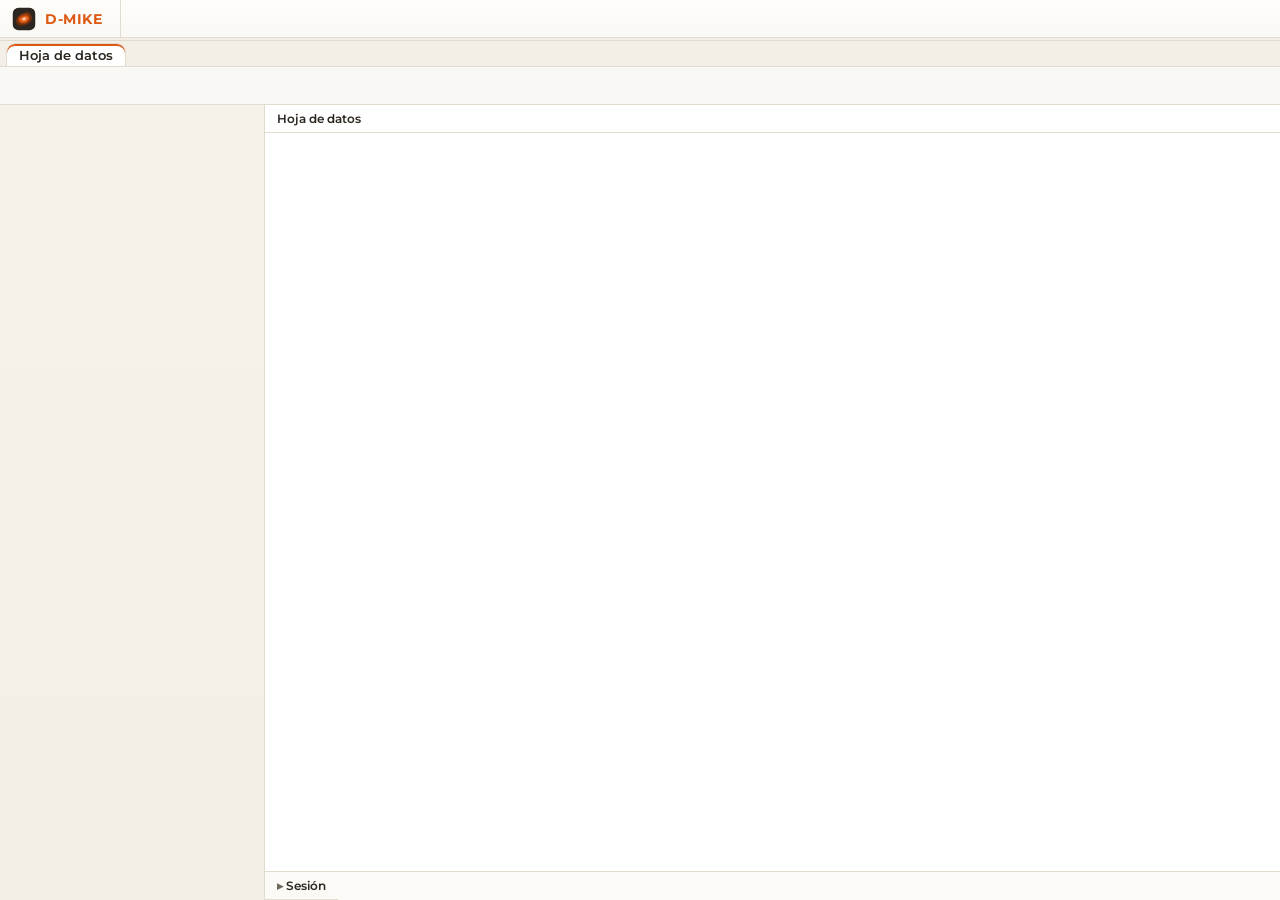
<file: app/ui/index.html>
<!DOCTYPE html>
<html lang="es">
<head>
<meta charset="utf-8">
<title>D-MIKE</title>
<link rel="stylesheet" href="estilos.css">
</head>
<body>
<header class="barra">
  <span class="marca"><img class="logo-img" src="logo.svg" alt="" width="24" height="24"><span>D-MIKE</span></span>
  <nav id="menus" class="menus" aria-label="Menú principal"></nav>
</header>
<div id="cinta" class="cinta" hidden></div>
<nav id="docs" class="docs" aria-label="Proyectos abiertos"></nav>
<nav id="pestanas" class="pestanas" aria-label="Ventanas abiertas"><button class="pestana activa" data-p="hoja">Hoja de datos</button></nav>
<div id="herramientas" class="herramientas" role="toolbar" aria-label="Herramientas"></div>
<section id="franja" class="franja" hidden></section>
<main class="cuerpo">
  <div class="columna-dmaic"><aside id="fases" class="fases" aria-label="Fases DMAIC"></aside></div>
  <section class="trabajo">
    <div class="paneles" id="paneles">
    <div id="vista" class="vista" hidden></div>
    <div class="hoja-marco" id="marco-hoja">
      <div class="hoja-titulo"><span>Hoja de datos <span id="archivo" class="archivo"></span> <span id="info-filtro" class="info-filtro" hidden></span></span>
        <span class="derecha"><span id="estado-rango" class="estado-rango"></span><span id="celda-activa" class="celda-activa"></span></span></div>
      <div id="hoja" class="hoja" tabindex="0"></div>
    </div>
    <aside id="derecha" class="vista derecha-pane" hidden aria-label="Vista derecha"></aside>
    </div>
    <section class="sesion" aria-label="Sesión">
      <div class="sesion-titulo">Sesión</div>
      <ol id="sesion" class="sesion-lista"></ol>
    </section>
  </section>
</main>
<script src="vendor/plotly.min.js"></script>
<script src="iconos.js"></script>
<script src="app.js"></script>
<script src="hoja.js"></script>
<script src="modulos.js"></script>
<script src="tablero.js"></script>
<script src="inicio.js"></script>
<script src="ayuda.js"></script>
<script src="ui2.js"></script>
<script src="ui3.js"></script>
<script src="graficas.js"></script>
</body>
</html>
</file>
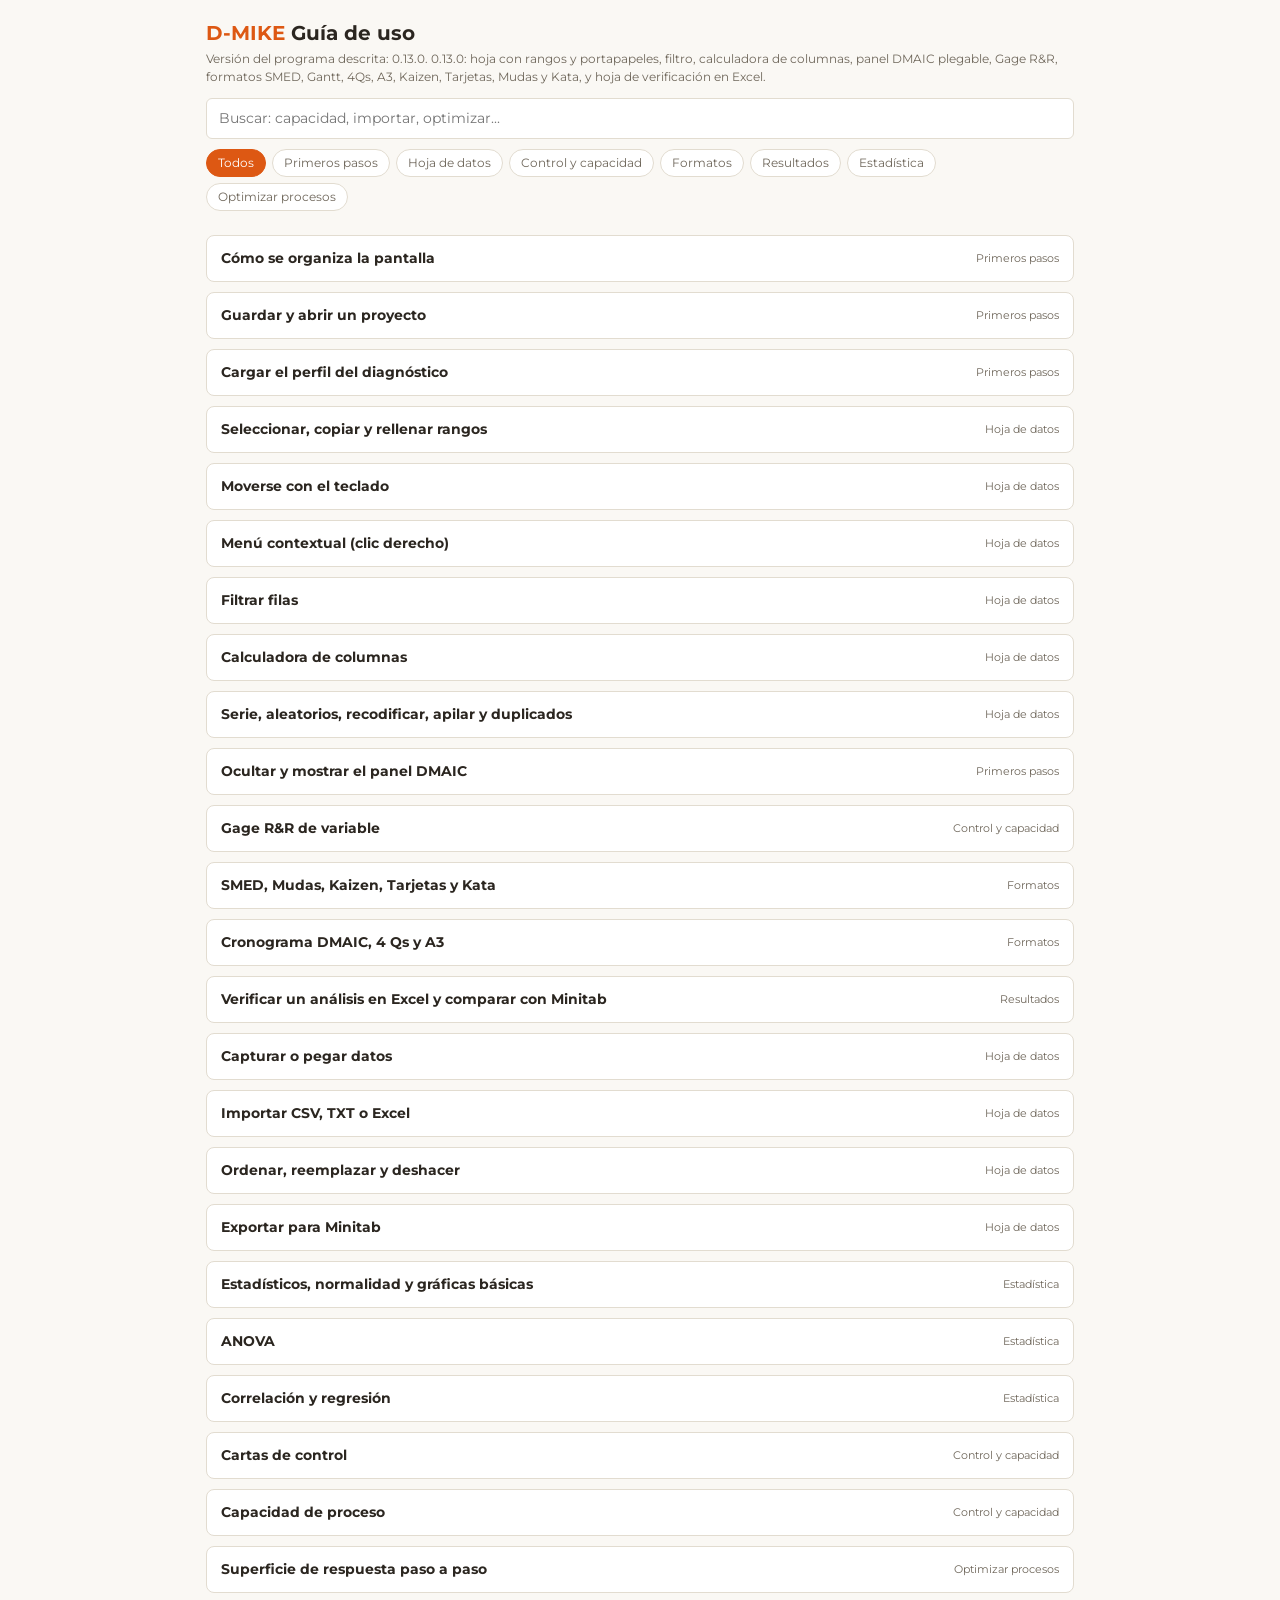
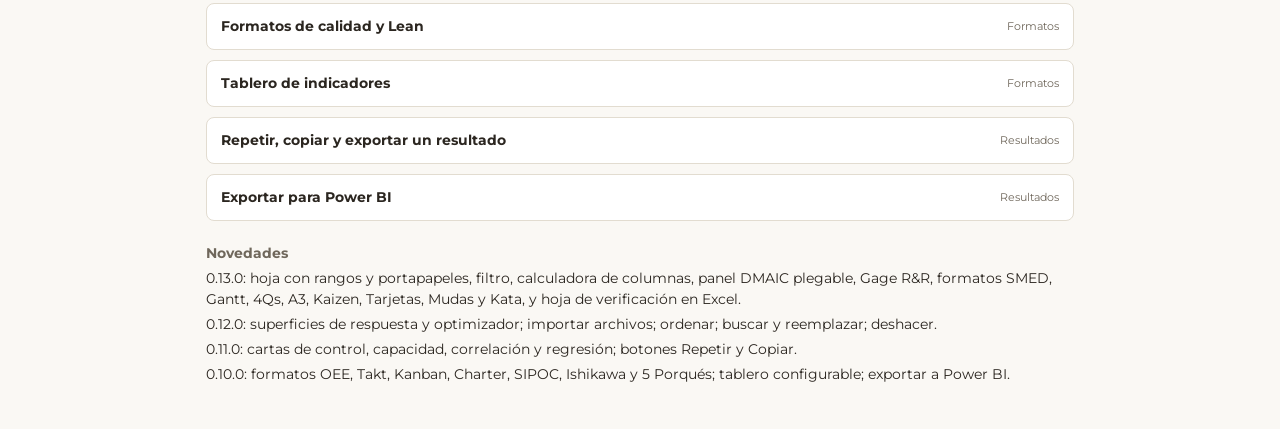
<file: proyecto/artefactos/guia_dmike.html>
<!DOCTYPE html>
<html lang="es"><head><meta charset="utf-8">
<meta name="viewport" content="width=device-width, initial-scale=1, viewport-fit=cover">
<title>Guía de uso de D-MIKE</title>
<link href="https://fonts.googleapis.com/css2?family=Montserrat:wght@400;600;700&display=swap" rel="stylesheet">
<style>
:root{--papel:#faf8f4;--sup:#fff;--linea:#e2dcd0;--tinta:#2b2620;--suave:#6f675b;--acento:#dd5813;--claro:#fbe8dd;box-sizing:border-box;padding-top:env(safe-area-inset-top,0px);padding-bottom:env(safe-area-inset-bottom,0px)}
@media (prefers-color-scheme:dark){:root:not([data-theme="light"]){--papel:#1f1b17;--sup:#2a2520;--linea:#41392f;--tinta:#f1ece4;--suave:#b3aa9c;--claro:#4a2a17}}
:root[data-theme="dark"]{--papel:#1f1b17;--sup:#2a2520;--linea:#41392f;--tinta:#f1ece4;--suave:#b3aa9c;--claro:#4a2a17}
*{box-sizing:border-box}html{scroll-padding-top:env(safe-area-inset-top,0px)}
body{margin:0;background:var(--papel);color:var(--tinta);font:14px/1.5 Montserrat,"Segoe UI",sans-serif}
header{padding:18px 16px 10px;max-width:900px;margin:auto}
h1{margin:0;font-size:20px}h1 span{color:var(--acento)}
.ver{color:var(--suave);font-size:12px;margin-top:2px}
#q{width:100%;margin-top:12px;padding:9px 12px;border:1px solid var(--linea);border-radius:6px;background:var(--sup);color:var(--tinta);font:inherit}
.chips{display:flex;flex-wrap:wrap;gap:6px;margin-top:10px}
.chips button{border:1px solid var(--linea);background:var(--sup);color:var(--suave);border-radius:14px;padding:4px 11px;font:inherit;font-size:12px;cursor:pointer}
.chips button.on{background:var(--acento);border-color:var(--acento);color:#fff}
main{max-width:900px;margin:auto;padding:4px 16px 40px}
.card{background:var(--sup);border:1px solid var(--linea);border-radius:8px;margin:10px 0;overflow:hidden}
.card>button{all:unset;display:flex;width:100%;box-sizing:border-box;padding:12px 14px;cursor:pointer;gap:10px;align-items:center}
.card>button:focus-visible{outline:2px solid var(--acento)}
.card b{flex:1}.card small{color:var(--suave);font-size:11px}
.card .cuerpo{display:none;padding:0 14px 14px;border-top:1px solid var(--linea)}
.card.open .cuerpo{display:block}.card.open>button{background:var(--claro)}
.ruta{display:inline-block;background:var(--claro);color:var(--acento);border-radius:4px;padding:1px 7px;font-size:12px;font-weight:600;margin:10px 0 2px}
ol{padding-left:20px;margin:8px 0}li{margin:3px 0}
.ojo{background:var(--papel);border-left:3px solid var(--acento);padding:7px 10px;margin-top:8px;font-size:13px}
.vacio{color:var(--suave);padding:20px 0}
h2{font-size:14px;margin:22px 0 0;color:var(--suave)}
</style></head><body>
<header>
<h1><span>D-MIKE</span> Guía de uso</h1>
<div class="ver" id="ver"></div>
<input id="q" type="search" placeholder="Buscar: capacidad, importar, optimizar..." aria-label="Buscar">
<div class="chips" id="chips"></div>
</header>
<main id="lista"></main>
<script>
/* ===== PARA ACTUALIZAR: cambia VERSION, agrega objetos a GUIA y una línea a NOVEDADES ===== */
const VERSION = "0.13.0";
const NOVEDADES = [
  "0.13.0: hoja con rangos y portapapeles, filtro, calculadora de columnas, panel DMAIC plegable, Gage R&R, formatos SMED, Gantt, 4Qs, A3, Kaizen, Tarjetas, Mudas y Kata, y hoja de verificación en Excel.",
  "0.12.0: superficies de respuesta y optimizador; importar archivos; ordenar; buscar y reemplazar; deshacer.",
  "0.11.0: cartas de control, capacidad, correlación y regresión; botones Repetir y Copiar.",
  "0.10.0: formatos OEE, Takt, Kanban, Charter, SIPOC, Ishikawa y 5 Porqués; tablero configurable; exportar a Power BI."
];
/* tema = categoría; ruta = menú; pasos = lista; ojo = advertencia (opcional) */
const GUIA = [
 {tema:"Primeros pasos", t:"Cómo se organiza la pantalla", ruta:"Pantalla principal", pasos:[
  "A la izquierda están las fases D-M-A-I-C; con un perfil cargado muestran los módulos activos de cada una.",
  "Al centro está la Hoja de datos. Los análisis y formatos se abren en pestañas encima de ella.",
  "Abajo está la Sesión, donde aparecen avisos y mensajes de cada acción."], ojo:"Cada resultado queda guardado en el proyecto: lo ves otra vez en Proyecto > Resultados del proyecto."},
 {tema:"Primeros pasos", t:"Guardar y abrir un proyecto", ruta:"Archivo > Guardar / Abrir proyecto", pasos:[
  "Archivo > Guardar (o Ctrl+S) crea un archivo .dmike con la hoja, los resultados y los formatos.",
  "Archivo > Abrir proyecto lo recupera. Un punto junto al nombre indica cambios sin guardar."], ojo:"Al cerrar con cambios sin guardar, el programa pregunta antes."},
 {tema:"Primeros pasos", t:"Cargar el perfil del diagnóstico", ruta:"Proyecto > Abrir perfil del diagnóstico", pasos:[
  "Elige el archivo perfil_proyecto.json que generó el diagnóstico.",
  "El panel izquierdo muestra los módulos recomendados y la franja superior los datos fijos.",
  "Un perfil con versión mayor se fusiona con el proyecto sin borrar datos."], ojo:"Solo se acepta una versión mayor a la ya cargada."},
 {tema:"Hoja de datos", t:"Seleccionar, copiar y rellenar rangos", ruta:"Hoja de datos · Editar", pasos:[
  "Mayús+clic o arrastrar selecciona un rango; clic en C1, C2… selecciona la columna y clic en el número de fila selecciona la fila. Ctrl+A selecciona los datos (otra vez, toda la hoja).",
  "Ctrl+C copia, Ctrl+X corta y Ctrl+V pega; si pegas un solo valor sobre varias celdas seleccionadas, lo pone en todas.",
  "Ctrl+D rellena hacia abajo y Ctrl+R hacia la derecha con la primera fila o columna de la selección.",
  "Supr borra el contenido. Ctrl++ inserta y Ctrl+- elimina las filas o columnas seleccionadas.",
  "Abajo a la derecha verás cuenta, suma, promedio, mínimo y máximo de lo seleccionado."], ojo:"Con un filtro activo no se puede rellenar, insertar ni eliminar filas: primero quita el filtro."},
 {tema:"Hoja de datos", t:"Moverse con el teclado", ruta:"Hoja de datos", pasos:[
  "Flechas mueven; Mayús+flechas extienden la selección; Ctrl+flechas saltan al borde del bloque de datos.",
  "Inicio y Fin van a la primera y última columna; Ctrl+Inicio y Ctrl+Fin a la primera celda y a la última con datos.",
  "Re Pág y Av Pág suben y bajan una pantalla; F2 edita la celda; Escape quita la selección de rango.",
  "Ayuda > Atajos de teclado muestra la lista completa."]},
 {tema:"Hoja de datos", t:"Menú contextual (clic derecho)", ruta:"Clic derecho en la hoja", pasos:[
  "Cortar, copiar, pegar, borrar, rellenar, insertar y eliminar.",
  "Ordenar la columna de menor a mayor o al revés.",
  "Filtrar por el valor de la celda, o abrir el filtro completo; cambiar el tipo de la columna; buscar y reemplazar."]},
 {tema:"Hoja de datos", t:"Filtrar filas", ruta:"Datos > Filtrar filas (Ctrl+Mayús+L)", pasos:[
  "Elige columna, condición y valor; con «Agregar condición» combinas varias con «y».",
  "Las filas que no cumplen se ocultan y no entran a ningún análisis; no se borran.",
  "Datos > Quitar filtro las vuelve a mostrar. Un aviso sobre la hoja indica cuántas filas se ven."], ojo:"El filtro también se deshace con Ctrl+Z y se guarda en el proyecto."},
 {tema:"Hoja de datos", t:"Calculadora de columnas", ruta:"Calc > Calculadora de columnas", pasos:[
  "Escribe el nombre de la columna donde irá el resultado (nueva o existente).",
  "Escribe la fórmula con columnas (C1, 'nombre con espacios' o el nombre) y funciones: LOG10, LN, RAIZ, ABS, REDONDEAR(x;2), SI(cond;a;b), SUMA, PROMEDIO, DESV, ACUM, DIF, RETRASO(x;1), RANGO, ESTAND, FILA().",
  "Ejemplo: ESTAND(dureza) o SI(tiempo > 25; 1; 0). Las filas sin dato quedan vacías."], ojo:"Solo opera con columnas numéricas y no ejecuta código: si la fórmula no se entiende, el aviso dice qué falló."},
 {tema:"Hoja de datos", t:"Serie, aleatorios, recodificar, apilar y duplicados", ruta:"Calc", pasos:[
  "Serie y patrón: rangos como 1:10 o listas como A, B, C, repetidos las veces que indiques.",
  "Datos aleatorios: ocho distribuciones con semilla, para pruebas y simulación (no son datos reales).",
  "Recodificar valores: Sin=0; Con=1. Apilar columnas: junta varias en una con su origen. Detectar duplicados: marca con 1 las filas repetidas."]},
 {tema:"Primeros pasos", t:"Ocultar y mostrar el panel DMAIC", ruta:"Ctrl+B · Ver > panel · botón de la barra", pasos:[
  "Ctrl+B o el primer botón de la derecha en la barra de herramientas oculta el panel de fases y la hoja usa todo el ancho.",
  "Se vuelve a mostrar igual, con las mismas fases abiertas. La sesión se oculta con el botón de al lado.",
  "El programa recuerda tu elección la próxima vez."]},
 {tema:"Control y capacidad", t:"Gage R&R de variable", ruta:"Estadística > Gage R&R de variable", pasos:[
  "Elige la columna de pieza, la de evaluador y la de medición; opcionalmente la tolerancia (LSE - LIE).",
  "El estudio debe estar balanceado: cada evaluador mide cada pieza el mismo número de veces (al menos 2).",
  "Obtienes componentes de varianza, % contribución, % variación del estudio, % tolerancia, categorías distintas y seis gráficas.",
  "La conclusión sigue la base: 10% o menos aceptable, de 10% a 30% marginal, más de 30% inaceptable."], ojo:"El curso usa 10 piezas que cubran el rango de la especificación y 2 o 3 evaluadores."},
 {tema:"Formatos", t:"SMED, Mudas, Kaizen, Tarjetas y Kata", ruta:"Herramientas de calidad", pasos:[
  "SMED: escribe cada operación con su tiempo real, potencial y clasificación (interna, externa o desperdicio); se calcula acumulado, desperdicio y ahorro.",
  "Mudas: ocho desperdicios ya listados; califica el impacto y propón una acción.",
  "Kaizen, Tarjetas de oportunidad y Kata: fichas con avisos de fechas, folios repetidos y metas no medibles."]},
 {tema:"Formatos", t:"Cronograma DMAIC, 4 Qs y A3", ruta:"Herramientas de calidad", pasos:[
  "Gantt: captura la fecha de la semana 1 (un lunes) y, por actividad, inicio y fin en DD/MM/AAAA; se calculan días y semanas y se dibuja el cronograma de 12 semanas.",
  "4 Qs: métrico, objetivo, cinco porqués y plan de acciones con responsable y fecha.",
  "A3: siete secciones, de antecedentes a seguimiento."]},
 {tema:"Resultados", t:"Verificar un análisis en Excel y comparar con Minitab", ruta:"Botón «Verificar en Excel…» de un resultado", pasos:[
  "Abre el resultado (estadísticos, correlación, regresión simple, capacidad o normalidad) y presiona «Verificar en Excel…».",
  "Se crea un libro con tus datos, las fórmulas de Excel equivalentes, los valores de D-MIKE y una columna amarilla vacía.",
  "Corre el mismo análisis en Minitab y captura sus valores en la columna amarilla.",
  "La última columna dice «Coincide» o «Revisar». Registra los «Revisar» en la bitácora del Visor."], ojo:"Si Excel y D-MIKE difieren, revisa el método (por ejemplo, el tipo de cuartil o n-1 contra n)."},
 {tema:"Hoja de datos", t:"Capturar o pegar datos", ruta:"Hoja de datos", pasos:[
  "Haz clic en una celda y escribe; Enter baja, Tab avanza.",
  "Puedes pegar desde Excel (Ctrl+V) con la primera fila como nombres.",
  "Las celdas que no corresponden al tipo de su columna quedan en rojo y no entran a los cálculos."], ojo:"El tipo de columna lo decide la mayoría de los datos; cámbialo en Datos > Tipo de columna."},
 {tema:"Hoja de datos", t:"Importar CSV, TXT o Excel", ruta:"Archivo > Importar archivo", pasos:[
  "Elige un archivo .csv, .txt, .tsv o .xlsx; la primera fila debe tener los nombres.",
  "Si la hoja ya tiene datos, las columnas nuevas se agregan a la derecha."], ojo:"El formato .xls antiguo no se lee: guárdalo como .xlsx."},
 {tema:"Hoja de datos", t:"Ordenar, reemplazar y deshacer", ruta:"Datos > Ordenar / Buscar y reemplazar / Deshacer", pasos:[
  "Ordenar mueve las filas completas según una columna.",
  "Buscar y reemplazar trabaja en toda la hoja o en una columna.",
  "Ctrl+Z deshace y Ctrl+Y rehace (hasta 50 pasos); también deshacen importaciones, diseños, filtros y la calculadora."]},
 {tema:"Hoja de datos", t:"Exportar para Minitab", ruta:"Archivo > Exportar para Minitab", pasos:[
  "Elige .xlsx o .csv.",
  "Las celdas inválidas salen vacías y los nombres se ajustan a las reglas de Minitab."]},
 {tema:"Estadística", t:"Estadísticos, normalidad y gráficas básicas", ruta:"Calc, Estadística y Gráficas", pasos:[
  "Calc > Estadísticos de columna: media, desviación, cuartiles, asimetría, por grupo si quieres.",
  "Estadística > Distribuciones y normalidad: histograma, prueba de normalidad y % fuera de especificación.",
  "Gráficas > Corrida, Caja y Pareto."], ojo:"Un valor p mayor a 0.05 en normalidad significa que no se rechaza la normalidad, no que los datos sean normales."},
 {tema:"Estadística", t:"ANOVA", ruta:"Estadística > ANOVA", pasos:[
  "Elige la respuesta y el factor; el bloque es opcional.",
  "El resultado trae la tabla ANOVA, medias, gráficas de residuos y los supuestos revisados."]},
 {tema:"Estadística", t:"Correlación y regresión", ruta:"Estadística > Correlación / Regresión", pasos:[
  "Correlación: marca dos o más columnas numéricas.",
  "Regresión: elige la respuesta y uno o más predictores; con uno solo puedes ajustar grado 2 o 3.",
  "Escribe un valor en «Predecir en X» para obtener la predicción con sus intervalos."], ojo:"Revisa el aviso de extrapolación y la tabla de observaciones inusuales."},
 {tema:"Control y capacidad", t:"Cartas de control", ruta:"Estadística > Cartas de control", pasos:[
  "Elige el tipo: I-MR, X̄-R, X̄-S, p, np, c o u.",
  "Indica el tamaño de subgrupo (o una columna que identifique los subgrupos).",
  "Opcional: calcular los límites con los primeros k subgrupos.",
  "Las señales aparecen en rojo con el número de la prueba."], ojo:"Los límites de control no son límites de especificación."},
 {tema:"Control y capacidad", t:"Capacidad de proceso", ruta:"Estadística > Capacidad de proceso", pasos:[
  "Elige los datos, el tamaño de subgrupo y los límites LIE y LSE.",
  "Obtienes Cp, Cpk, Pp, Ppk, PPM y nivel sigma, con un resumen gráfico."], ojo:"Si el proceso no está estable, los índices no son confiables; el resultado lo advierte."},
 {tema:"Optimizar procesos", t:"Superficie de respuesta paso a paso", ruta:"Estadística > Crear diseño / Analizar superficie / Optimizador", pasos:[
  "Crear diseño de experimentos: escribe los factores con sus niveles bajo y alto; el diseño se escribe en la hoja.",
  "Corre los experimentos en el orden de la columna OrdenCorrida y captura la respuesta.",
  "Analizar superficie de respuesta: elige la respuesta y los factores. Quita términos no significativos uno por uno.",
  "Revisa el contorno, el punto estacionario y la falta de ajuste.",
  "Optimizador de respuestas: elige la superficie analizada y define máximo, mínimo u objetivo."], ojo:"Confirma el óptimo con corridas de verificación antes de fijarlo en el proceso."},
 {tema:"Formatos", t:"Formatos de calidad y Lean", ruta:"Herramientas de calidad", pasos:[
  "Abre el formato del menú: se llena en pantalla y calcula solo (OEE, RPN del AMEF, Takt, Kanban...).",
  "Los datos fijos del proyecto se copian a la cabecera.",
  "Cada formato tiene su botón Exportar a Excel."]},
 {tema:"Formatos", t:"Tablero de indicadores", ruta:"Herramientas de calidad > Tablero semanal", pasos:[
  "Usa «Agregar del catálogo» para sumar indicadores o escríbelos tú.",
  "Define meta, límite de advertencia y si aparece en el resumen.",
  "Puedes llenar las semanas desde la hoja eligiendo una columna de fecha."], ojo:"Para un resumen ejecutivo funcionan mejor de 6 a 10 tarjetas."},
 {tema:"Resultados", t:"Repetir, copiar y exportar un resultado", ruta:"Barra de cada resultado", pasos:[
  "Repetir vuelve a correr el análisis con los datos actuales de la hoja.",
  "Copiar deja las tablas y conclusiones listas para pegar.",
  "Exportar genera un reporte en Excel (con la hoja Datos) o la gráfica en PNG."]},
 {tema:"Resultados", t:"Exportar para Power BI", ruta:"Archivo > Exportar para Power BI", pasos:[
  "Elige una carpeta: se crean tablas CSV, el tema de color y un LEEME.txt.",
  "En Power BI Desktop usa Obtener datos > Texto/CSV y sigue el LEEME."]}
];
/* ===== fin de la parte editable ===== */
const $=s=>document.querySelector(s);let tema="Todos",txt="";
$("#ver").textContent="Versión del programa descrita: "+VERSION+". "+NOVEDADES[0];
const temas=["Todos",...new Set(GUIA.map(g=>g.tema))];
function chips(){$("#chips").innerHTML="";temas.forEach(t=>{const b=document.createElement("button");b.textContent=t;b.className=t===tema?"on":"";b.onclick=()=>{tema=t;chips();pintar()};$("#chips").append(b)})}
function pintar(){const L=$("#lista");L.innerHTML="";
 const f=GUIA.filter(g=>(tema==="Todos"||g.tema===tema)&&(g.t+g.ruta+g.pasos.join(" ")+(g.ojo||"")).toLowerCase().includes(txt));
 if(!f.length){L.innerHTML='<p class="vacio">No hay coincidencias.</p>';return}
 f.forEach((g,i)=>{const c=document.createElement("div");c.className="card"+(f.length<=2?" open":"");
  c.innerHTML=`<button aria-expanded="${f.length<=2}"><b>${g.t}</b><small>${g.tema}</small></button><div class="cuerpo"><span class="ruta">${g.ruta}</span><ol>${g.pasos.map(p=>`<li>${p}</li>`).join("")}</ol>${g.ojo?`<div class="ojo"><b>Ojo:</b> ${g.ojo}</div>`:""}</div>`;
  c.querySelector("button").onclick=e=>{const o=c.classList.toggle("open");e.currentTarget.setAttribute("aria-expanded",o)};L.append(c)});
 const h=document.createElement("h2");h.textContent="Novedades";L.append(h);NOVEDADES.forEach(n=>{const p=document.createElement("p");p.textContent=n;p.style.margin="4px 0";L.append(p)})}
$("#q").oninput=e=>{txt=e.target.value.toLowerCase();pintar()};chips();pintar();
</script></body></html>
</file>
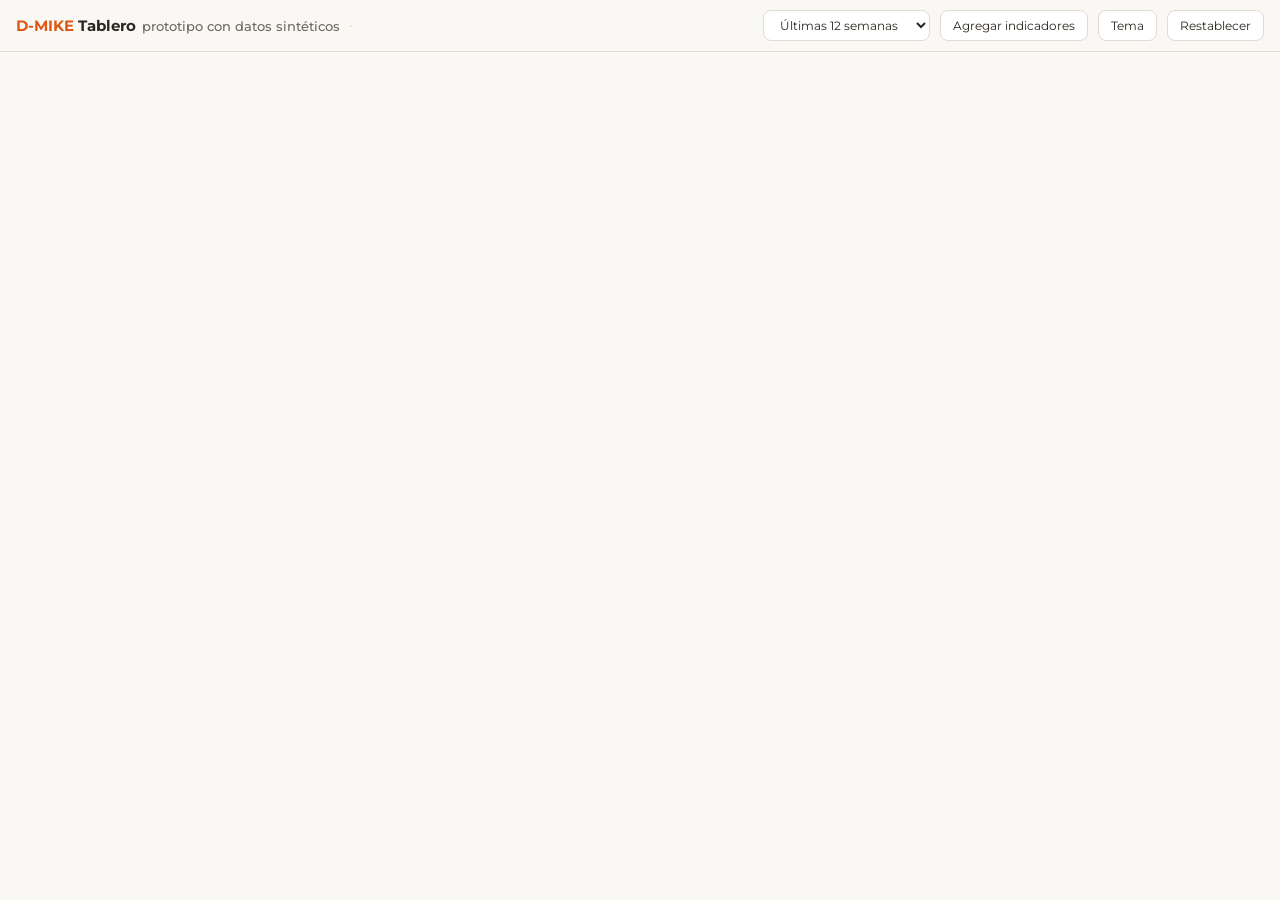
<file: proyecto/artefactos/tablero.plantilla.html>
<!DOCTYPE html>
<html lang="es"><head><meta charset="utf-8">
<meta name="viewport" content="width=device-width, initial-scale=1, viewport-fit=cover">
<title>D-MIKE · Prototipo del tablero</title>
<link href="https://fonts.googleapis.com/css2?family=Montserrat:wght@400;500;600;700&display=swap" rel="stylesheet">
<style>
:root{--papel:#faf8f4;--panel:#f3efe7;--sup:#fff;--linea:#e2dcd0;--tinta:#2b2620;--suave:#6f675b;--tenue:#a79f92;--acento:#dd5813;--claro:#fbe8dd;--verde:#2e7d32;--vclaro:#e3f1e0;--amar:#b7791f;--aclaro:#fff3d6;--rojo:#b3261e;--rclaro:#fdecea;--sombra:0 1px 2px rgba(43,38,32,.06),0 4px 14px rgba(43,38,32,.07);box-sizing:border-box;padding-top:env(safe-area-inset-top,0px);padding-bottom:env(safe-area-inset-bottom,0px)}
@media (prefers-color-scheme:dark){:root:not([data-theme="light"]){--papel:#1f1b17;--panel:#272220;--sup:#2a2520;--linea:#41392f;--tinta:#f1ece4;--suave:#b3aa9c;--tenue:#82796b;--claro:#4a2a17;--vclaro:#1f3a21;--aclaro:#41331a;--rclaro:#4a1f1b;--verde:#7fcf84;--amar:#e8b64f;--rojo:#f28b82}}
:root[data-theme="dark"]{--papel:#1f1b17;--panel:#272220;--sup:#2a2520;--linea:#41392f;--tinta:#f1ece4;--suave:#b3aa9c;--tenue:#82796b;--claro:#4a2a17;--vclaro:#1f3a21;--aclaro:#41331a;--rclaro:#4a1f1b;--verde:#7fcf84;--amar:#e8b64f;--rojo:#f28b82}
*{box-sizing:border-box}html{scroll-padding-top:env(safe-area-inset-top,0px)}
body{margin:0;background:var(--papel);color:var(--tinta);font:13px/1.45 Montserrat,"Segoe UI",sans-serif}
header{position:sticky;top:env(safe-area-inset-top,0px);z-index:5;background:var(--papel);border-bottom:1px solid var(--linea);padding:10px 16px;display:flex;flex-wrap:wrap;gap:10px;align-items:center}
h1{margin:0;font-size:15px}h1 b{color:var(--acento)}h1 small{color:var(--suave);font-weight:500;margin-left:6px}
.seg{display:flex;border:1px solid var(--linea);border-radius:8px;overflow:hidden;background:var(--sup)}
.seg button,.btn,select{font:inherit;font-size:12px;border:0;background:none;color:var(--suave);padding:6px 12px;cursor:pointer}
.seg button.on{background:var(--acento);color:#fff;font-weight:600}
.btn{border:1px solid var(--linea);border-radius:8px;background:var(--sup);color:var(--tinta)}.btn:hover{border-color:var(--acento)}
select{border:1px solid var(--linea);border-radius:8px;background:var(--sup);color:var(--tinta)}
.esp{flex:1}
main{max-width:1180px;margin:auto;padding:14px 16px 40px}
.resumen{display:grid;grid-template-columns:repeat(4,1fr);gap:10px;margin-bottom:14px}
.res{background:var(--sup);border:1px solid var(--linea);border-radius:10px;padding:10px 14px;box-shadow:var(--sombra)}
.res b{font-size:22px;display:block}.res span{color:var(--suave);font-size:11.5px}
.res.v b{color:var(--verde)}.res.a b{color:var(--amar)}.res.r b{color:var(--rojo)}
h2{font-size:12px;letter-spacing:.06em;text-transform:uppercase;color:var(--suave);margin:18px 0 8px}
.rejilla{display:grid;grid-template-columns:repeat(auto-fill,minmax(210px,1fr));gap:10px}
.rejilla.grande{grid-template-columns:repeat(auto-fill,minmax(260px,1fr))}
.kpi{background:var(--sup);border:1px solid var(--linea);border-left:4px solid var(--tenue);border-radius:10px;padding:11px 13px;box-shadow:var(--sombra);cursor:pointer;position:relative;transition:transform .12s,border-color .12s}
.kpi:hover{transform:translateY(-1px);border-color:var(--acento)}
.kpi.v{border-left-color:var(--verde)}.kpi.a{border-left-color:var(--amar)}.kpi.r{border-left-color:var(--rojo)}
.kpi .n{font-size:11.5px;color:var(--suave);padding-right:22px;min-height:32px}
.kpi .v{font-size:24px;font-weight:700;margin:2px 0}.kpi .m{font-size:11px;color:var(--tenue);display:flex;justify-content:space-between}
.kpi .d{font-size:11px;font-weight:600}.d.bien{color:var(--verde)}.d.mal{color:var(--rojo)}
.kpi .x{position:absolute;top:6px;right:8px;border:0;background:none;color:var(--tenue);font-size:15px;cursor:pointer}.kpi .x:hover{color:var(--rojo)}
.chip{display:inline-block;border-radius:10px;padding:0 8px;font-size:10.5px;font-weight:700}
.chip.v{background:var(--vclaro);color:var(--verde)}.chip.a{background:var(--aclaro);color:var(--amar)}.chip.r{background:var(--rclaro);color:var(--rojo)}
svg text{font-family:Montserrat,"Segoe UI",sans-serif}
.panel{background:var(--sup);border:1px solid var(--linea);border-radius:12px;padding:14px;box-shadow:var(--sombra)}
.dos{display:grid;grid-template-columns:2fr 1fr;gap:14px}
.alerta{display:flex;justify-content:space-between;gap:8px;padding:7px 0;border-bottom:1px solid var(--linea);cursor:pointer}.alerta:last-child{border:0}
.proy{padding:8px 0;border-bottom:1px solid var(--linea)}.proy:last-child{border:0}
.fases{display:flex;gap:3px;margin-top:5px}.fases i{flex:1;height:6px;border-radius:3px;background:var(--linea)}.fases i.h{background:var(--verde)}.fases i.c{background:var(--acento)}
.filtros{display:flex;flex-wrap:wrap;gap:6px;margin-bottom:10px}
.filtros button{border:1px solid var(--linea);background:var(--sup);color:var(--suave);border-radius:14px;padding:3px 11px;font:inherit;font-size:11.5px;cursor:pointer}.filtros button.on{background:var(--acento);color:#fff;border-color:var(--acento)}
input[type=search],input[type=number]{font:inherit;border:1px solid var(--linea);border-radius:8px;padding:6px 10px;background:var(--sup);color:var(--tinta)}
dialog{border:1px solid var(--linea);border-radius:14px;background:var(--sup);color:var(--tinta);padding:0;width:min(760px,94vw);box-shadow:0 12px 40px rgba(0,0,0,.25)}
dialog::backdrop{background:rgba(43,38,32,.4)}
.dlg{padding:16px 18px}.dlg h3{margin:0 0 4px;font-size:16px}.dlg p{margin:4px 0;color:var(--suave)}
table{border-collapse:collapse;width:100%;font-size:12px}td,th{padding:4px 8px;border-bottom:1px solid var(--linea);text-align:right}th:first-child,td:first-child{text-align:left}
.nota{color:var(--tenue);font-size:11.5px;margin-top:18px}
@media(max-width:760px){.resumen{grid-template-columns:repeat(2,1fr)}.dos{grid-template-columns:1fr}}
</style></head><body>
<header>
 <h1><b>D-MIKE</b> Tablero<small>prototipo con datos sintéticos</small></h1>
 <div class="seg" id="nivel"></div>
 <span class="esp"></span>
 <select id="periodo" aria-label="Periodo"><option value="4">Últimas 4 semanas</option><option value="12" selected>Últimas 12 semanas</option><option value="26">Últimas 26 semanas</option><option value="52">Último año</option></select>
 <select id="area" aria-label="Área" hidden></select>
 <button class="btn" id="agregar">Agregar indicadores</button>
 <button class="btn" id="tema">Tema</button>
 <button class="btn" id="reset">Restablecer</button>
</header>
<main id="m"></main>
<dialog id="dlg"><div class="dlg" id="dlgc"></div></dialog>
<script>
/* Catálogo real de D-MIKE (109 indicadores): [id, nombre, categoría, unidad, sentido, fórmula, de la base (1) o general (0)] */
const KPIS = __KPIS__;
const POR_DEFECTO = ["OEE","ENTREGAS-TIEMPO","NIVEL-SIGMA","LEADTIME","WIP","DISPONIBILIDAD","MTTR","PCE"];
const $=s=>document.querySelector(s);
let est={nivel:"Ejecutivo",per:12,area:"Todas",sel:POR_DEFECTO.slice(),metas:{},busca:"",cat:"Todas"};
try{const g=JSON.parse(localStorage.getItem("dmike_tablero")||"null");if(g)est=Object.assign(est,g)}catch(e){}
const guardar=()=>{try{localStorage.setItem("dmike_tablero",JSON.stringify(est))}catch(e){}};
/* datos sintéticos reproducibles */
function hash(s){let h=2166136261;for(const c of s){h^=c.charCodeAt(0);h=Math.imul(h,16777619)}return h>>>0}
function prng(a){return()=>{a|=0;a=a+0x6D2B79F5|0;let t=Math.imul(a^a>>>15,1|a);t=t+Math.imul(t^t>>>7,61|t)^t;return((t^t>>>14)>>>0)/4294967296}}
const cache={};
function serie(k){if(cache[k[0]])return cache[k[0]];const h=hash(k[0]),r=prng(h),pct=k[3]==="%";
 const sg=k[3]==="sigma",meta=pct?85+h%12:sg?3.4+(h%12)/10:40+h%160,alto=k[4]!==">=";const esc=pct?1.8:sg?.07:meta*0.045;let v=meta*(alto?1.02:0.985)+(r()-.5)*esc*3;const drift=((h>>3)%7-3)*(pct?.12:meta*.003)*(alto?1:-1)*-1;
 const s=[];for(let i=0;i<52;i++){v+=drift*.35+(r()-.5)*esc*.9+(meta*(alto?1:1)-v)*.08*(alto?-0:0)+(meta-v)*.06;s.push(Math.max(0,pct?Math.min(100,v):v))}
 return cache[k[0]]={meta,s}}
const meta=k=>est.metas[k[0]]??serie(k).meta;
function estado(k,v){const m=meta(k),w=k[3]==="%"?3:m*.05;if(k[4]===">=")return v>=m?"v":v>=m-w?"a":"r";return v<=m?"v":v<=m+w?"a":"r"}
const fmt=(k,v)=>(k[3]==="sigma"?v.toFixed(2):Math.abs(v)>=100?v.toFixed(0):v.toFixed(1))+(k[3]==="%"?"%":" "+k[3]);
function datos(k){const n=est.per,s=serie(k).s,ult=s.slice(-n),prev=s.slice(-2*n,-n),val=ult[ult.length-1];
 const pm=prev.length?prev.reduce((a,b)=>a+b)/prev.length:null,um=ult.reduce((a,b)=>a+b)/ult.length;return{ult,val,delta:pm===null?null:um-pm,prom:um}}
function spark(a,k,w=170,h=34){const mn=Math.min(...a,meta(k)),mx=Math.max(...a,meta(k)),sx=i=>2+i*(w-4)/(a.length-1||1),sy=v=>h-3-(v-mn)/(mx-mn||1)*(h-6);
 const col=({v:"var(--verde)",a:"var(--amar)",r:"var(--rojo)"})[estado(k,a[a.length-1])];
 return`<svg viewBox="0 0 ${w} ${h}" width="100%" height="${h}"><line x1="0" x2="${w}" y1="${sy(meta(k))}" y2="${sy(meta(k))}" stroke="var(--tenue)" stroke-dasharray="3 3"/><polyline fill="none" stroke="${col}" stroke-width="1.8" points="${a.map((v,i)=>sx(i)+","+sy(v)).join(" ")}"/><circle cx="${sx(a.length-1)}" cy="${sy(a[a.length-1])}" r="2.8" fill="${col}"/></svg>`}
function tarjeta(k,quitar=true){const d=datos(k),e=estado(k,d.val),m=meta(k),bien=d.delta===null?null:(k[4]===">="?d.delta>=0:d.delta<=0);
 return`<div class="kpi ${e}" data-id="${k[0]}"><div class="n">${k[1]}</div>${quitar?`<button class="x" data-q="${k[0]}" title="Quitar del tablero" aria-label="Quitar">×</button>`:""}
 <div class="v">${fmt(k,d.val)}</div>${spark(d.ult,k)}<div class="m"><span>Meta ${k[4]} ${fmt(k,m)}</span><span class="d ${bien===null?"":bien?"bien":"mal"}">${d.delta===null?"":(d.delta>=0?"▲ ":"▼ ")+Math.abs(d.delta).toFixed(1)}</span></div></div>`}
const sel=()=>est.sel.map(id=>KPIS.find(k=>k[0]===id)).filter(Boolean);
const PROY=[["Reducir retrabajo en línea 3","M",.55],["Cambio rápido de molde (SMED)","I",.3],["Capacidad del proceso de torneado","A",.7],["Gage R&R del calibrador","M",.9],["Optimizar temperatura de curado","I",.15]];
const FASES="DMAIC";
function vistaEjecutivo(){const L=sel(),c={v:0,a:0,r:0};L.forEach(k=>c[estado(k,datos(k).val)]++);
 const rojos=L.filter(k=>estado(k,datos(k).val)==="r");
 return`<div class="resumen"><div class="res"><b>${L.length}</b><span>indicadores en el tablero</span></div><div class="res v"><b>${c.v}</b><span>en meta</span></div><div class="res a"><b>${c.a}</b><span>en advertencia</span></div><div class="res r"><b>${c.r}</b><span>fuera de meta</span></div></div>
 <div class="dos"><div><h2>Indicadores clave</h2><div class="rejilla grande">${L.map(k=>tarjeta(k)).join("")||'<p class="nota">No hay indicadores: usa «Agregar indicadores».</p>'}</div></div>
 <div><h2>Requiere atención</h2><div class="panel">${rojos.map(k=>`<div class="alerta" data-id="${k[0]}"><span>${k[1]}</span><span class="chip r">${fmt(k,datos(k).val)}</span></div>`).join("")||'<p style="margin:0;color:var(--verde)">Todo en meta o advertencia.</p>'}</div>
 <h2>Proyectos en curso (WIP)</h2><div class="panel">${PROY.map(p=>`<div class="proy"><b>${p[0]}</b><div class="fases">${[...FASES].map((f,i)=>`<i class="${i<FASES.indexOf(p[1])?"h":i===FASES.indexOf(p[1])?"c":""}" title="${f}"></i>`).join("")}</div><small style="color:var(--suave)">Fase ${p[1]} · ${Math.round(p[2]*100)}% de la fase</small></div>`).join("")}</div></div></div>`}
function vistaArea(){const L=sel(),cats=["Todas",...new Set(L.map(k=>k[2]))];if(!cats.includes(est.area))est.area="Todas";
 const por={};L.filter(k=>est.area==="Todas"||k[2]===est.area).forEach(k=>(por[k[2]]=por[k[2]]||[]).push(k));
 return`<div class="filtros">${cats.map(c=>`<button class="${c===est.area?"on":""}" data-area="${c}">${c}</button>`).join("")}</div>`+
 (Object.entries(por).map(([c,l])=>`<h2>${c} · ${l.length}</h2><div class="rejilla">${l.map(k=>tarjeta(k)).join("")}</div>`).join("")||'<p class="nota">No hay indicadores en esta área.</p>')}
function vistaExplora(){const cats=["Todas",...new Set(KPIS.map(k=>k[2]))],q=est.busca.toLowerCase();
 const L=KPIS.filter(k=>(est.cat==="Todas"||k[2]===est.cat)&&(k[1]+k[5]).toLowerCase().includes(q));
 return`<div class="filtros"><input type="search" id="b" placeholder="Buscar en los 109 indicadores…" value="${est.busca}" style="min-width:260px">${cats.map(c=>`<button class="${c===est.cat?"on":""}" data-cat="${c}">${c}</button>`).join("")}</div>
 <p class="nota" style="margin:0 0 8px">${L.length} indicadores. Clic en una tarjeta para ver su historia, definición y editar la meta. Con la estrella se agrega o se quita del tablero.</p>
 <div class="rejilla">${L.map(k=>tarjeta(k,false).replace('<div class="n">',`<button class="x" data-t="${k[0]}" style="font-size:16px;color:${est.sel.includes(k[0])?"var(--acento)":"var(--tenue)"}" title="Agregar o quitar del tablero">${est.sel.includes(k[0])?"★":"☆"}</button><div class="n">`)).join("")}</div>`}
function detalle(id){const k=KPIS.find(x=>x[0]===id),d=datos(k),s=serie(k).s,a=s.slice(-52),W=680,H=200,mn=Math.min(...a,meta(k))*.97,mx=Math.max(...a,meta(k))*1.03,sx=i=>36+i*(W-46)/51,sy=v=>H-22-(v-mn)/(mx-mn||1)*(H-34);
 const cuenta=est.per,x0=sx(52-cuenta);
 $("#dlgc").innerHTML=`<h3>${k[1]} <span class="chip ${estado(k,d.val)}">${({v:"En meta",a:"Advertencia",r:"Fuera de meta"})[estado(k,d.val)]}</span></h3><p>${k[2]} · ${k[5]}</p><p style="font-size:11px">Fuente: ${k[6]?"fórmula de la base LSS":"catálogo general; la fórmula y la meta las define el proyecto"}.</p>
 <svg viewBox="0 0 ${W} ${H}" width="100%"><rect x="${x0}" y="6" width="${W-10-x0}" height="${H-28}" fill="var(--claro)" opacity=".5"/><line x1="36" x2="${W-10}" y1="${sy(meta(k))}" y2="${sy(meta(k))}" stroke="var(--acento)" stroke-dasharray="4 4"/><text x="38" y="${sy(meta(k))-4}" font-size="10" fill="var(--acento)">meta ${fmt(k,meta(k))}</text>
 <polyline fill="none" stroke="var(--tinta)" stroke-width="1.6" points="${a.map((v,i)=>sx(i)+","+sy(v)).join(" ")}"/>${a.map((v,i)=>`<circle cx="${sx(i)}" cy="${sy(v)}" r="2.4" fill="${({v:"var(--verde)",a:"var(--amar)",r:"var(--rojo)"})[estado(k,v)]}"/>`).join("")}
 ${[0,13,26,39,51].map(i=>`<text x="${sx(i)}" y="${H-6}" font-size="10" fill="var(--suave)" text-anchor="middle">S${i+1}</text>`).join("")}<text x="6" y="14" font-size="10" fill="var(--suave)">${fmt(k,mx)}</text><text x="6" y="${H-24}" font-size="10" fill="var(--suave)">${fmt(k,mn)}</text></svg>
 <p>Periodo sombreado: últimas ${cuenta} semanas. Promedio del periodo ${fmt(k,d.prom)}; último valor ${fmt(k,d.val)}.</p>
 <p>Meta: <input type="number" id="meta" step="any" value="${meta(k).toFixed(2)}" style="width:110px"> ${k[3]} (${k[4]==="<="?"menor o igual":"mayor o igual"} es mejor) <button class="btn" id="gm">Guardar meta</button> <button class="btn" id="tg">${est.sel.includes(k[0])?"Quitar del tablero":"Agregar al tablero"}</button> <button class="btn" id="cd">Cerrar</button></p>`;
 $("#dlg").showModal();$("#cd").onclick=()=>$("#dlg").close();$("#gm").onclick=()=>{est.metas[id]=parseFloat($("#meta").value);guardar();$("#dlg").close();pintar()};
 $("#tg").onclick=()=>{alternar(id);$("#dlg").close();pintar()}}
function alternar(id){est.sel=est.sel.includes(id)?est.sel.filter(x=>x!==id):[...est.sel,id];guardar()}
function pintar(){$("#nivel").innerHTML=["Ejecutivo","Por área","Exploración"].map(n=>`<button class="${n===est.nivel?"on":""}">${n}</button>`).join("");
 $("#nivel").querySelectorAll("button").forEach(b=>b.onclick=()=>{est.nivel=b.textContent;guardar();pintar()});$("#periodo").value=est.per;
 $("#m").innerHTML=est.nivel==="Ejecutivo"?vistaEjecutivo():est.nivel==="Por área"?vistaArea():vistaExplora();
 $("#m").insertAdjacentHTML("beforeend",'<p class="nota">Prototipo: los datos son sintéticos y reproducibles; no representan ningún proceso real. En el programa, cada tarjeta se alimentará de la hoja de datos y del formato «Tablero semanal», con la meta y el límite de advertencia que defina el proyecto.</p>');
 $("#m").querySelectorAll(".kpi,.alerta").forEach(e=>e.onclick=ev=>{if(ev.target.closest("[data-q],[data-t]"))return;detalle(e.dataset.id)});
 $("#m").querySelectorAll("[data-q]").forEach(b=>b.onclick=()=>{alternar(b.dataset.q);pintar()});$("#m").querySelectorAll("[data-t]").forEach(b=>b.onclick=()=>{alternar(b.dataset.t);pintar()});
 $("#m").querySelectorAll("[data-area]").forEach(b=>b.onclick=()=>{est.area=b.dataset.area;guardar();pintar()});$("#m").querySelectorAll("[data-cat]").forEach(b=>b.onclick=()=>{est.cat=b.dataset.cat;guardar();pintar()});
 const b=$("#b");if(b)b.oninput=()=>{est.busca=b.value;const p=b.selectionStart;pintar();const n=$("#b");n.focus();n.setSelectionRange(p,p)}}
$("#periodo").onchange=e=>{est.per=+e.target.value;guardar();pintar()};
$("#agregar").onclick=()=>{est.nivel="Exploración";guardar();pintar()};
$("#reset").onclick=()=>{est={nivel:"Ejecutivo",per:12,area:"Todas",sel:POR_DEFECTO.slice(),metas:{},busca:"",cat:"Todas"};guardar();pintar()};
$("#tema").onclick=()=>{const d=document.documentElement,o=d.dataset.theme==="dark"||(!d.dataset.theme&&matchMedia("(prefers-color-scheme:dark)").matches);d.dataset.theme=o?"light":"dark"};
pintar();
</script></body></html>
</file>
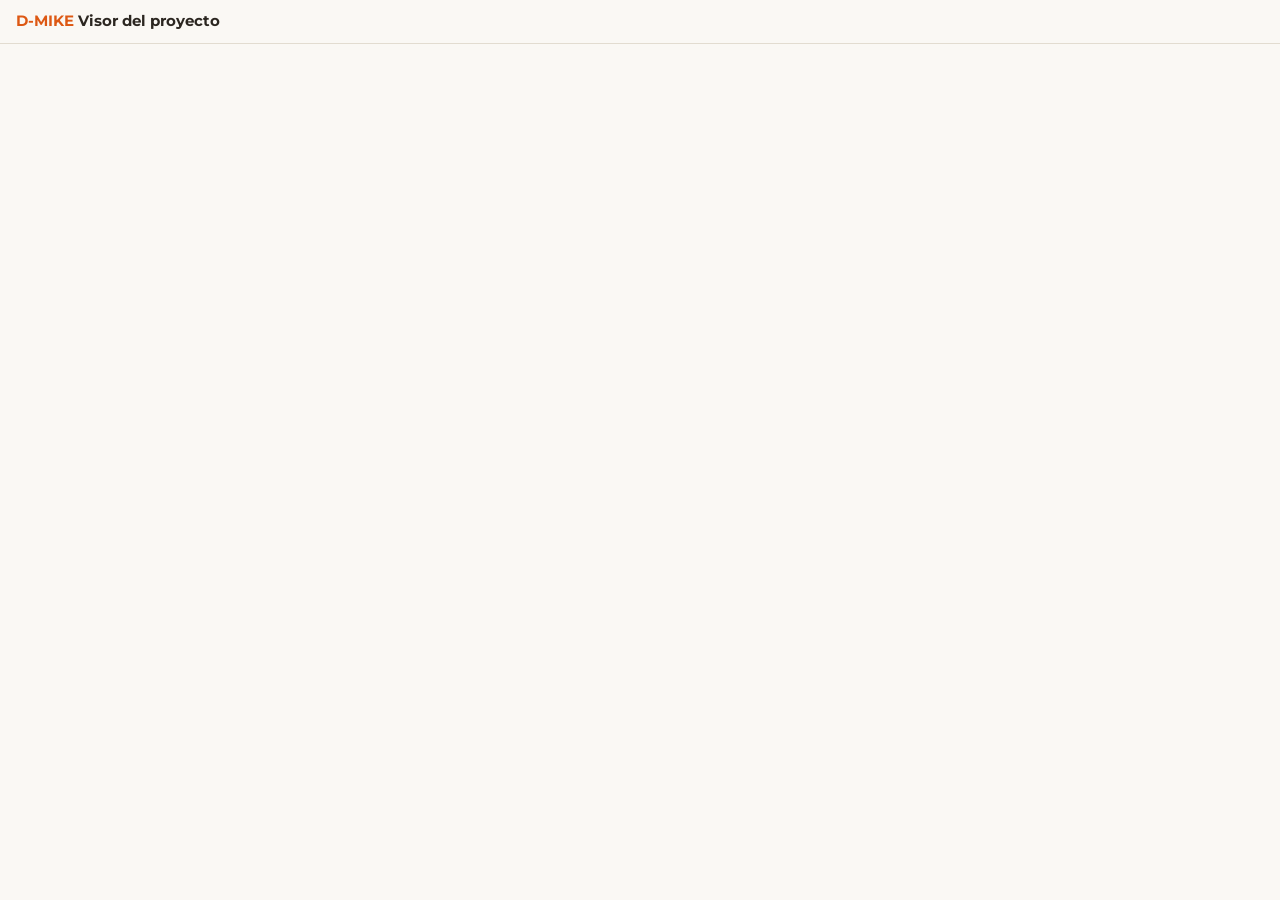
<file: proyecto/artefactos/visor.plantilla.html>
<!DOCTYPE html>
<html lang="es"><head><meta charset="utf-8">
<meta name="viewport" content="width=device-width, initial-scale=1, viewport-fit=cover">
<title>D-MIKE · Lo que hemos creado</title>
<link href="https://fonts.googleapis.com/css2?family=Montserrat:wght@400;500;600;700&display=swap" rel="stylesheet">
<style>
:root{--papel:#faf8f4;--sup:#fff;--linea:#e2dcd0;--tinta:#2b2620;--suave:#6f675b;--tenue:#a79f92;--acento:#dd5813;--claro:#fbe8dd;--verde:#2e7d32;--vclaro:#e3f1e0;--rojo:#b3261e;--rclaro:#fdecea;--amar:#b7791f;--aclaro:#fff3d6;--sombra:0 1px 2px rgba(43,38,32,.06),0 4px 14px rgba(43,38,32,.07);box-sizing:border-box;padding-top:env(safe-area-inset-top,0px);padding-bottom:env(safe-area-inset-bottom,0px)}
@media (prefers-color-scheme:dark){:root:not([data-theme="light"]){--papel:#1f1b17;--sup:#2a2520;--linea:#41392f;--tinta:#f1ece4;--suave:#b3aa9c;--tenue:#82796b;--claro:#4a2a17;--vclaro:#1f3a21;--rclaro:#4a1f1b;--aclaro:#41331a;--verde:#7fcf84;--rojo:#f28b82;--amar:#e8b64f}}
:root[data-theme="dark"]{--papel:#1f1b17;--sup:#2a2520;--linea:#41392f;--tinta:#f1ece4;--suave:#b3aa9c;--tenue:#82796b;--claro:#4a2a17;--vclaro:#1f3a21;--rclaro:#4a1f1b;--aclaro:#41331a;--verde:#7fcf84;--rojo:#f28b82;--amar:#e8b64f}
*{box-sizing:border-box}html{scroll-padding-top:env(safe-area-inset-top,0px)}
body{margin:0;background:var(--papel);color:var(--tinta);font:13px/1.5 Montserrat,"Segoe UI",sans-serif}
header{position:sticky;top:env(safe-area-inset-top,0px);z-index:5;background:var(--papel);border-bottom:1px solid var(--linea);padding:10px 16px;display:flex;gap:12px;align-items:center;flex-wrap:wrap}
h1{margin:0;font-size:15px}h1 b{color:var(--acento)}h1 small{color:var(--suave);font-weight:500;margin-left:6px}
.tabs{display:flex;gap:4px}.tabs button{font:inherit;border:0;background:none;padding:7px 14px;border-radius:8px;color:var(--suave);cursor:pointer;font-weight:500}.tabs button.on{background:var(--acento);color:#fff;font-weight:600}
main{max-width:1180px;margin:auto;padding:14px 16px 44px}
.chips{display:flex;flex-wrap:wrap;gap:6px;margin-bottom:12px}.chips button{border:1px solid var(--linea);background:var(--sup);color:var(--suave);border-radius:14px;padding:3px 11px;font:inherit;font-size:11.5px;cursor:pointer}.chips button.on{background:var(--acento);border-color:var(--acento);color:#fff}
.gal{display:grid;grid-template-columns:repeat(auto-fill,minmax(280px,1fr));gap:12px}
.card{background:var(--sup);border:1px solid var(--linea);border-radius:12px;overflow:hidden;box-shadow:var(--sombra);display:flex;flex-direction:column}
.card img{width:100%;display:block;cursor:zoom-in;border-bottom:1px solid var(--linea);aspect-ratio:16/9;object-fit:cover;object-position:top}
.card .c{padding:10px 13px 12px}.card h3{margin:0 0 3px;font-size:13.5px}.card p{margin:3px 0;color:var(--suave);font-size:12px}
.ruta{display:inline-block;background:var(--claro);color:var(--acento);border-radius:4px;padding:0 7px;font-size:11px;font-weight:600}
.chip{display:inline-block;border-radius:10px;padding:0 8px;font-size:10.5px;font-weight:700;margin-right:4px}
.chip.v{background:var(--vclaro);color:var(--verde)}.chip.a{background:var(--aclaro);color:var(--amar)}
h2{font-size:12px;letter-spacing:.06em;text-transform:uppercase;color:var(--suave);margin:20px 0 8px}
.panel{background:var(--sup);border:1px solid var(--linea);border-radius:12px;padding:14px;box-shadow:var(--sombra)}
table{border-collapse:collapse;width:100%;font-size:12.5px}th{font-size:11px;color:var(--suave);text-align:left;padding:6px 6px;border-bottom:2px solid var(--linea)}td{padding:3px 4px;border-bottom:1px solid var(--linea)}
td input{width:100%;font:inherit;font-size:12.5px;border:1px solid transparent;border-radius:5px;padding:4px 6px;background:transparent;color:var(--tinta)}td input:focus{outline:2px solid var(--acento);background:var(--sup)}
td.n input{text-align:right;font-variant-numeric:tabular-nums}td.f{text-align:right;font-variant-numeric:tabular-nums;color:var(--suave);white-space:nowrap}
.btn{font:inherit;font-size:12px;border:1px solid var(--linea);border-radius:8px;background:var(--sup);color:var(--tinta);padding:6px 12px;cursor:pointer}.btn:hover{border-color:var(--acento)}
.fila-ctl{display:flex;gap:8px;align-items:center;flex-wrap:wrap;margin-bottom:10px}
.logos{display:grid;grid-template-columns:repeat(auto-fill,minmax(210px,1fr));gap:12px}
.logo{background:var(--sup);border:2px solid var(--linea);border-radius:14px;padding:14px;text-align:center;cursor:pointer;box-shadow:var(--sombra)}.logo:hover{border-color:var(--tenue)}.logo.on{border-color:var(--acento);background:var(--claro)}
.logo svg{width:112px;height:112px}.logo h3{margin:8px 0 2px;font-size:13px}.logo p{margin:0;color:var(--suave);font-size:11.5px}
.barra{display:flex;align-items:center;gap:9px;padding:8px 14px;border-radius:10px;font-weight:700;letter-spacing:.04em;color:var(--acento)}.barra.cl{background:#fffdf9;border:1px solid var(--linea)}.barra.os{background:#2b2620}
.barra svg{width:26px;height:26px}.ico{display:flex;gap:16px;align-items:flex-end;flex-wrap:wrap;padding:14px;border-radius:10px}.ico div{text-align:center;font-size:10.5px;color:var(--suave)}
.ico.cl{background:#fff;border:1px solid var(--linea)}.ico.os{background:#2b2620}.ico.os div{color:#cfc7ba}
dialog{border:0;border-radius:12px;padding:0;max-width:96vw;background:var(--sup)}dialog::backdrop{background:rgba(0,0,0,.55)}dialog img{display:block;max-width:94vw;max-height:88vh}
.nota{color:var(--tenue);font-size:11.5px}textarea{width:100%;height:120px;font:12px ui-monospace,monospace;border:1px solid var(--linea);border-radius:8px;padding:8px;background:var(--sup);color:var(--tinta)}
.pend li{margin:3px 0}
</style></head><body>
<header><h1><b>D-MIKE</b> Visor del proyecto<small id="ver"></small></h1><nav class="tabs" id="tabs"></nav></header>
<main id="m"></main>
<dialog id="dlg"><img id="dimg" alt=""></dialog>
<script>
/* ===== PARA ACTUALIZAR: cambia VERSION, agrega objetos a CREADO (y su captura a IMG), filas a COMPARA y pendientes a PEND ===== */
const VERSION="0.13.0";
const IMG=__IMG__;
const LOGOS=__LOGOS__;
const NOMBRES_LOGO=[["D con tendencia","Una D sólida sobre naranja con una línea que sube: mejora continua y control estadístico."],["D con cinco barras","Una D que contiene cinco barras crecientes: las cinco fases DMAIC. Fondo oscuro (provisional en la interfaz)."],["Campana de capacidad","La curva normal con límites de especificación: capacidad de proceso."],["Tuerca hexagonal","Un hexágono de manufactura con la D al centro."],["Ciclo de cinco puntos","Cinco puntos en ciclo, uno por fase, con la D al centro."]];
const V="Verificado con ejemplo del curso",L="Verificado con la salida de Minitab del libro",E="Coincide con Excel recalculado",S="Probado con datos sintéticos";
const CREADO=[
{t:"Hoja con rangos y portapapeles",cat:"Hoja",ruta:"Hoja de datos",img:"hoja",d:"Selección de rangos con Mayús, flechas o arrastre; clic en C1 para columnas y en el número para filas; copiar, cortar, pegar, borrar; Ctrl+D y Ctrl+R; Ctrl+flechas; barra con cuenta, suma, promedio, mínimo y máximo. Solo se dibujan las filas visibles: 5,000 filas sin lentitud.",v:[S]},
{t:"Menú contextual",cat:"Hoja",ruta:"Clic derecho en la hoja",img:"contextual",d:"Cortar, copiar, pegar, rellenar, insertar y eliminar filas o columnas, ordenar, filtrar por el valor de la celda, tipo de columna y buscar y reemplazar.",v:[S]},
{t:"Panel DMAIC plegable",cat:"Hoja",ruta:"Ctrl+B · Ver · botón de la barra",img:"panel_oculto",d:"El panel de fases se oculta para que la hoja use todo el ancho y se vuelve a mostrar con el mismo estado. También se puede ocultar la sesión. Se recuerda la preferencia.",v:[S]},
{t:"Calculadora de columnas",cat:"Hoja",ruta:"Calc > Calculadora de columnas",img:"calculadora",d:"Fórmulas con columnas (C1, 'nombre') y funciones: LOG10, LN, RAIZ, SI, REDONDEAR, SUMA, PROMEDIO, DESV, ACUM, DIF, RETRASO, RANGO, ESTAND y más. No ejecuta código arbitrario.",v:[S]},
{t:"Filtro, importar, deshacer y utilidades de datos",cat:"Hoja",ruta:"Datos · Archivo · Editar · Calc",d:"Filtro de filas con varias condiciones (las filas ocultas no entran a los análisis), importar CSV, TXT y Excel, deshacer y rehacer 50 pasos, serie y patrón, datos aleatorios, recodificar, apilar y detectar duplicados.",v:[S]},
{t:"Cartas de control",cat:"Análisis",ruta:"Estadística > Cartas de control",img:"SPC",d:"I-MR, X̄-R, X̄-S, p, np, c y u con las 7 pruebas de señales elegibles, límites históricos y tabla de señales.",v:[V]},
{t:"Capacidad de proceso",cat:"Análisis",ruta:"Estadística > Capacidad de proceso",img:"CAPACIDAD",d:"Cp, Cpk, Pp, Ppk, Cpm, PPM y nivel sigma, con resumen gráfico y revisión de estabilidad.",v:[V,E]},
{t:"Correlación y regresión",cat:"Análisis",ruta:"Estadística > Correlación · Regresión",img:"REGRESION",d:"Pearson, Spearman, regresión simple, polinomial y múltiple con diagnósticos, predicción con intervalos y observaciones inusuales.",v:[V,E]},
{t:"Estadísticos, normalidad y ANOVA",cat:"Análisis",ruta:"Calc · Estadística",d:"Estadísticos de columna completos, Anderson-Darling, ANOVA con bloque y supuestos revisados.",v:[E]},
{t:"Superficie de respuesta",cat:"Optimización",ruta:"Estadística > Analizar superficie de respuesta",img:"RSM",d:"Modelo cuadrático con ANOVA por grupos, falta de ajuste, contorno, superficie 3D, punto estacionario y ruta de ascenso.",v:[L,V]},
{t:"Superficie 3D",cat:"Optimización",ruta:"Dentro del análisis de superficie",img:"RSM_sup",d:"La misma superficie en tres dimensiones, con los demás factores fijos.",v:[S]},
{t:"Optimizador de respuestas",cat:"Optimización",ruta:"Estadística > Optimizador de respuestas",img:"OPTIMIZADOR",d:"Busca la combinación de factores que cumple la meta de hasta 3 respuestas con deseabilidad compuesta.",v:[S]},
{t:"Crear diseño de experimentos",cat:"Optimización",ruta:"Estadística > Crear diseño de experimentos",d:"Central compuesto (rotable o en caras, con bloques), Box-Behnken y factorial 2^k con puntos centrales, en orden aleatorio reproducible.",v:[L]},
{t:"Gage R&R de variable",cat:"Análisis",ruta:"Estadística > Gage R&R de variable",img:"MSA-VAR",d:"Método ANOVA cruzado: componentes de varianza, % contribución, % variación del estudio, % tolerancia, ndc y 6 gráficas. Criterio 10% y 30% de la base.",v:[L]},
{t:"SMED",cat:"Formatos",ruta:"Herramientas de calidad > SMED",img:"SMED",d:"Operaciones del cambio con tiempo real y potencial, acumulado, desperdicio, ahorro y avisos de la revisión de calidad de la base.",v:[S]},
{t:"Cronograma DMAIC (Gantt)",cat:"Formatos",ruta:"Herramientas de calidad > Cronograma DMAIC",img:"GANTT",d:"Cinco fases y 12 semanas; las semanas activas se calculan con las fechas y se dibuja el Gantt.",v:[S]},
{t:"4 Qs, A3, Kaizen, Tarjetas, Mudas y Kata",cat:"Formatos",ruta:"Herramientas de calidad",d:"Seis formatos de la base con sus campos, cálculos y avisos (folios repetidos, metas no medibles, entregas fuera de la fecha promesa, impacto alto sin acción).",v:[S]},
{t:"OEE, Takt, Kanban, Charter, SIPOC, Ishikawa, 5 Porqués, AMEF, Plan de control, Tablero, Hoja de recolección",cat:"Formatos",ruta:"Herramientas de calidad",d:"Los formatos de versiones anteriores, con exportación a Excel y datos fijos del proyecto.",v:[V]},
{t:"Hoja de verificación en Excel",cat:"Comparación",ruta:"Botón «Verificar en Excel…» de un resultado",d:"Genera un libro con las fórmulas vivas de Excel sobre los mismos datos, los valores de D-MIKE y una columna para capturar lo que da Minitab, con diferencias y «Coincide» o «Revisar». Disponible para estadísticos, correlación, regresión simple, capacidad y normalidad.",v:[E]}];
/* comparaciones ya conocidas: [análisis, concepto, D-MIKE, Excel, Minitab o curso] */
const COMPARA=[
["Regresión dureza/temperatura (27_BB)","Pendiente b1",-0.2684,"",-0.2684],["Regresión dureza/temperatura (27_BB)","F",76.63,"",76.63],["Regresión dureza/temperatura (27_BB)","t de la pendiente",-8.75,"",-8.75],["Regresión dureza/temperatura (27_BB)","S",1.48229,"",1.48229],
["Gage R&R (libro, cap. 13)","% contribución R&R",85.14,"",85.14],["Gage R&R (libro, cap. 13)","% variación del estudio R&R",92.27,"",92.27],["Gage R&R (libro, cap. 13)","% tolerancia R&R",34.63,"",34.63],
["Superficie (libro, cap. 28)","EE del término T*T",0.1697,"",0.1697],["Superficie (libro, cap. 28)","EE de la constante",0.3673,"",0.3673],
["Capacidad (Chelsea, 16_GB)","Pp",0.76,"",0.76],["Capacidad (Chelsea, 16_GB)","Ppk",0.62,"",0.62]];
const PEND=["Modo oscuro completo en el programa (gráficas incluidas).","Formatos faltantes: KANO, QFD, CTQ, VSM, TPM, Poka Yoke, Scrum, Riesgos, 5S, Gemba, Trabajo estándar y otros.","Pruebas de hipótesis, ANOVA de dos factores, Tukey, identificación de distribuciones, Box-Cox, potencia y no paramétricas.","Tablero dentro del programa (primero aprobar el prototipo).","Comparar con datos crudos del curso (helicóptero 284.1279, tornillos).","Probar la ventana real de Windows y la compilación en tu equipo."];
/* ===== fin de la parte editable ===== */
const $=s=>document.querySelector(s);let tab="Lo creado",cat="Todo",logo=0,tol=0.0005;
try{logo=+localStorage.getItem("dmike_logo")||0}catch(e){}
let filas=null;try{filas=JSON.parse(localStorage.getItem("dmike_compara")||"null")}catch(e){}
if(!filas)filas=COMPARA.map(r=>({a:r[0],c:r[1],d:r[2],e:r[3],m:r[4]}));
const guarda=()=>{try{localStorage.setItem("dmike_compara",JSON.stringify(filas))}catch(e){}};
$("#ver").textContent="Versión "+VERSION;
$("#tabs").innerHTML=["Lo creado","Comparador","Logo"].map(t=>`<button>${t}</button>`).join("");
$("#tabs").querySelectorAll("button").forEach(b=>b.onclick=()=>{tab=b.textContent;pinta()});
const chip=v=>`<span class="chip ${v===S?"a":"v"}">${v}</span>`;
function pinta(){$("#tabs").querySelectorAll("button").forEach(b=>b.classList.toggle("on",b.textContent===tab));
 if(tab==="Lo creado"){const cats=["Todo",...new Set(CREADO.map(x=>x.cat))];
  $("#m").innerHTML=`<div class="chips">${cats.map(c=>`<button class="${c===cat?"on":""}" data-c="${c}">${c}</button>`).join("")}</div><div class="gal">${CREADO.filter(x=>cat==="Todo"||x.cat===cat).map(x=>`<div class="card">${x.img?`<img src="data:image/jpeg;base64,${IMG[x.img]}" alt="${x.t}" data-k="${x.img}">`:""}<div class="c"><h3>${x.t}</h3><span class="ruta">${x.ruta}</span><p>${x.d}</p><div>${x.v.map(chip).join("")}</div></div></div>`).join("")}</div>
  <h2>Pendiente</h2><div class="panel"><ul class="pend" style="margin:0;padding-left:18px">${PEND.map(p=>`<li>${p}</li>`).join("")}</ul></div>`;
  $("#m").querySelectorAll("[data-c]").forEach(b=>b.onclick=()=>{cat=b.dataset.c;pinta()});
  $("#m").querySelectorAll("img").forEach(i=>i.onclick=()=>{$("#dimg").src=i.src;$("#dlg").showModal()});}
 else if(tab==="Comparador")comparador();else logos();}
function est(r){const d=parseFloat(r.d);const q=x=>{const v=parseFloat(x);return isNaN(v)?null:v};const e=q(r.e),m=q(r.m);if(isNaN(d))return["","",""];
 const ok=(o)=>Math.abs(d-o)<=tol*Math.max(1,Math.abs(d)),fe=e===null?"":d-e,fm=m===null?"":d-m;
 const s=e===null&&m===null?"sin comparar":(e===null||ok(e))&&(m===null||ok(m))?"Coincide":"Revisar";return[fe,fm,s]}
const f4=x=>x===""?"":(Math.abs(x)<1e-9?"0":x.toPrecision(3));
function comparador(){$("#m").innerHTML=`<div class="panel"><div class="fila-ctl"><b>Bitácora de comparación contra Excel y Minitab</b><span class="nota">Captura el valor de D-MIKE, el de Excel (por ejemplo, con «Verificar en Excel…») y el de Minitab. Las diferencias y el estado se calculan solos y se guardan en este visor.</span></div>
 <div class="fila-ctl">Tolerancia relativa <input id="tol" type="number" step="0.0001" value="${tol}" style="width:90px;font:inherit;padding:4px 6px;border:1px solid var(--linea);border-radius:6px;background:var(--sup);color:var(--tinta)"> <button class="btn" id="add">Agregar fila</button> <button class="btn" id="txt">Ver como texto para copiar</button> <button class="btn" id="rst">Restablecer ejemplos</button></div>
 <div style="overflow-x:auto"><table><thead><tr><th>Análisis</th><th>Concepto</th><th>D-MIKE</th><th>Excel</th><th>Minitab o curso</th><th>Dif. Excel</th><th>Dif. Minitab</th><th>Estado</th><th></th></tr></thead><tbody id="tb"></tbody></table></div><div id="out"></div></div>
 <p class="nota">Las filas de ejemplo ya traen los valores verificados del curso y de los libros; sirven de modelo. «Revisar» significa que la diferencia supera la tolerancia: anota la causa probable (método de sigma, alfa, tipo de cuartil, redondeo) y avísame para corregirlo.</p>`;
 const tb=$("#tb");filas.forEach((r,i)=>{const [fe,fm,s]=est(r);const tr=document.createElement("tr");
  tr.innerHTML=`<td><input data-i="${i}" data-k="a" value="${r.a}"></td><td><input data-i="${i}" data-k="c" value="${r.c}"></td><td class="n"><input data-i="${i}" data-k="d" value="${r.d}"></td><td class="n"><input data-i="${i}" data-k="e" value="${r.e}"></td><td class="n"><input data-i="${i}" data-k="m" value="${r.m}"></td><td class="f">${f4(fe)}</td><td class="f">${f4(fm)}</td><td><span class="chip ${s==="Coincide"?"v":s==="Revisar"?"":"a"}" style="${s==="Revisar"?"background:var(--rclaro);color:var(--rojo)":""}">${s}</span></td><td><button class="btn" data-x="${i}" title="Quitar">×</button></td>`;tb.append(tr)});
 tb.querySelectorAll("input").forEach(inp=>inp.onchange=()=>{filas[+inp.dataset.i][inp.dataset.k]=inp.value;guarda();comparador()});
 tb.querySelectorAll("[data-x]").forEach(b=>b.onclick=()=>{filas.splice(+b.dataset.x,1);guarda();comparador()});
 $("#tol").onchange=e=>{tol=parseFloat(e.target.value)||0.0005;comparador()};$("#add").onclick=()=>{filas.push({a:"",c:"",d:"",e:"",m:""});guarda();comparador()};
 $("#rst").onclick=()=>{filas=COMPARA.map(r=>({a:r[0],c:r[1],d:r[2],e:r[3],m:r[4]}));guarda();comparador()};
 $("#txt").onclick=()=>{$("#out").innerHTML='<textarea readonly id="ta"></textarea>';const t=["Análisis\tConcepto\tD-MIKE\tExcel\tMinitab\tEstado",...filas.map(r=>[r.a,r.c,r.d,r.e,r.m,est(r)[2]].join("\t"))].join("\n");$("#ta").value=t;$("#ta").select()}}
function logos(){$("#m").innerHTML=`<p>Elige uno. Se muestra como lo verás en la barra del programa, y como ícono en distintos tamaños, sobre fondo claro y oscuro. Cuando decidas, dime en el chat «elijo el logo N».</p><div class="logos">${LOGOS.map((s,i)=>`<div class="logo ${logo===i+1?"on":""}" data-l="${i+1}">${s}<h3>${i+1}. ${NOMBRES_LOGO[i][0]}</h3><p>${NOMBRES_LOGO[i][1]}</p></div>`).join("")}</div>
 <h2>${logo?"Vista del logo "+logo:"Elige un logo para ver la vista"}</h2>${logo?`<div class="fila-ctl"><div class="barra cl">${LOGOS[logo-1]}<span>D-MIKE</span></div><div class="barra os">${LOGOS[logo-1]}<span>D-MIKE</span></div></div>
 <div class="fila-ctl"><div class="ico cl">${[16,24,32,48,64,128].map(n=>`<div>${LOGOS[logo-1].replace("<svg ",`<svg width="${n}" height="${n}" `)}<br>${n} px</div>`).join("")}</div><div class="ico os">${[16,32,64,128].map(n=>`<div>${LOGOS[logo-1].replace("<svg ",`<svg width="${n}" height="${n}" `)}<br>${n} px</div>`).join("")}</div></div>`:""}`;
 $("#m").querySelectorAll("[data-l]").forEach(c=>c.onclick=()=>{logo=+c.dataset.l;try{localStorage.setItem("dmike_logo",logo)}catch(e){}logos()})}
pinta();
</script></body></html>
</file>
<file: app/ui/estilos.css>
@font-face { font-family: "Montserrat"; src: url("fuentes/Montserrat.woff2") format("woff2");
  font-weight: 100 900; font-style: normal; }
:root {
  --papel: #faf8f4; --panel: #f3efe7; --superficie: #ffffff;
  --linea: #e2dcd0; --rejilla: #e9e4da; --encabezado: #f0ece4;
  --tinta: #2b2620; --tinta-suave: #6f675b; --tinta-tenue: #a79f92;
  --acento: #dd5813; --acento-suave: #fbe8dd;
  --radio: 6px;
}
* { box-sizing: border-box; }
html, body { height: 100%; margin: 0; }
body { font-family: "Montserrat", "Segoe UI", sans-serif; font-size: 13px; color: var(--tinta);
  background: var(--papel); display: flex; flex-direction: column; overflow: hidden; }
:focus-visible { outline: 2px solid var(--acento); outline-offset: 1px; }

/* Barra de menús */
.barra { display: flex; align-items: stretch; height: 34px; border-bottom: 1px solid var(--linea); background: var(--papel); }
.marca { display: flex; align-items: center; padding: 0 16px 0 14px; font-weight: 700; letter-spacing: .02em;
  color: var(--acento); border-right: 1px solid var(--linea); }
.menus { display: flex; }
.menu { position: relative; }
.menu > button { height: 100%; border: 0; background: none; font: inherit; color: var(--tinta); padding: 0 11px; cursor: default; }
.menu > button:hover, .menu.abierto > button { background: var(--acento-suave); }
.desplegable { display: none; position: absolute; top: 100%; left: 0; min-width: 240px; z-index: 10; padding: 4px;
  background: var(--superficie); border: 1px solid var(--linea); border-radius: var(--radio); box-shadow: 0 6px 18px rgba(43,38,32,.12); }
.menu.abierto .desplegable { display: block; }
.desplegable button { display: block; width: 100%; text-align: left; border: 0; background: none; font: inherit;
  color: var(--tinta); padding: 6px 10px; border-radius: 4px; }
.desplegable button:not([disabled]):hover { background: var(--acento-suave); }
.desplegable button[disabled] { color: var(--tinta-tenue); }
.desplegable hr { border: 0; border-top: 1px solid var(--linea); margin: 4px 2px; }

/* Cuerpo */
.cuerpo { flex: 1; display: flex; min-height: 0; }
.fases { width: 264px; flex: none; overflow-y: auto; background: var(--panel); border-right: 1px solid var(--linea); padding: 8px; }
.fase { border-radius: var(--radio); margin-bottom: 4px; }
.fase > button { display: flex; align-items: center; gap: 10px; width: 100%; border: 0; background: none; font: inherit;
  color: var(--tinta); padding: 7px 8px; border-radius: var(--radio); text-align: left; }
.fase > button:hover { background: rgba(221,88,19,.07); }
.letra { width: 24px; height: 24px; flex: none; display: grid; place-items: center; border-radius: 5px;
  font-weight: 700; color: var(--tinta-suave); border: 1.5px solid var(--linea); background: var(--superficie); }
.fase.actual .letra { background: var(--acento); border-color: var(--acento); color: #fff; }
.fase-nombre { font-weight: 600; flex: 1; }
.fase-cuenta { color: var(--tinta-suave); font-size: 11.5px; font-variant-numeric: tabular-nums; }
.fase-cuerpo { display: none; padding: 2px 8px 10px 42px; }
.fase.abierta .fase-cuerpo { display: block; }
.grupo { font-size: 11.5px; font-weight: 600; color: var(--tinta-suave); margin: 8px 0 4px; }
.vacio { color: var(--tinta-suave); font-size: 12px; line-height: 1.45; margin: 0; }
.fase-cuerpo ul { list-style: none; margin: 0; padding: 0; }
.fase-cuerpo li { padding: 3px 0; color: var(--tinta-suave); font-size: 12.5px; line-height: 1.3; }
.fase-cuerpo li.pendiente { color: var(--tinta-tenue); }

/* Área de trabajo */
.trabajo { flex: 1; display: flex; flex-direction: column; min-width: 0; }
.hoja-marco { flex: 1; display: flex; flex-direction: column; min-height: 0; background: var(--superficie); }
.hoja-titulo { display: flex; justify-content: space-between; padding: 6px 12px; font-weight: 600; font-size: 12px;
  border-bottom: 1px solid var(--linea); }
.celda-activa { color: var(--tinta-suave); font-weight: 500; font-variant-numeric: tabular-nums; }
.hoja { flex: 1; overflow: auto; outline: none; }
.hoja table { border-collapse: separate; border-spacing: 0; font-variant-numeric: tabular-nums; }
.hoja th, .hoja td { height: 22px; min-width: 88px; max-width: 170px; padding: 0 6px; border-right: 1px solid var(--rejilla);
  border-bottom: 1px solid var(--rejilla); white-space: nowrap; overflow: hidden; font-size: 12.5px; }
.hoja td { text-align: right; }
.hoja thead th { position: sticky; background: var(--encabezado); color: var(--tinta-suave); font-weight: 600; z-index: 2; }
.hoja thead tr.num th { top: 0; }
.hoja thead tr.nom th { top: 23px; border-bottom-color: var(--linea); background: var(--superficie); color: var(--tinta-tenue); font-weight: 500; font-style: normal; }
.hoja th.fila { position: sticky; left: 0; min-width: 44px; max-width: 44px; text-align: right; background: var(--encabezado);
  color: var(--tinta-suave); font-weight: 500; z-index: 1; }
.hoja thead th.fila { z-index: 3; }
.hoja td.sel { box-shadow: inset 0 0 0 2px var(--acento); }

/* Sesión */
.sesion { height: 150px; flex: none; border-top: 1px solid var(--linea); background: var(--papel); display: flex; flex-direction: column; }
.sesion-titulo { padding: 6px 12px; font-weight: 600; font-size: 12px; border-bottom: 1px solid var(--linea); }
.sesion-lista { flex: 1; overflow-y: auto; margin: 0; padding: 6px 12px; list-style: none; }
.sesion-lista li { padding: 2px 0; line-height: 1.45; }
.sesion-lista .hora { color: var(--tinta-tenue); font-variant-numeric: tabular-nums; margin-right: 10px; }
.sesion-lista li.aviso { color: #9a3d0d; }
@media (prefers-reduced-motion: reduce) { * { transition: none !important; } }

/* Hoja editable (incremento 2) */
.hoja { position: relative; }
.hoja td.t { text-align: left; }
.hoja td.mal { color: #b3261e; background: #fdecea; }
.hoja td.na { color: var(--tinta-suave); font-style: italic; }
.hoja td.ro { color: var(--tinta-suave); background: var(--panel); cursor: not-allowed; }
.hoja td.sd { color: #9a3d0d; font-style: italic; }
.hoja thead tr.nom th.nombre { color: var(--tinta); font-weight: 600; cursor: cell; }
.hoja td { cursor: cell; }
.hoja th.sel { box-shadow: inset 0 0 0 2px var(--acento); }
.editor { position: absolute; z-index: 5; border: 2px solid var(--acento); padding: 0 5px; font: inherit; font-size: 12.5px;
  font-variant-numeric: tabular-nums; background: #fff; color: var(--tinta); outline: none; }
.velo { position: fixed; inset: 0; background: rgba(43,38,32,.25); display: grid; place-items: center; z-index: 50; }
.dialogo { width: 420px; background: #fff; border-radius: 8px; padding: 18px 20px; box-shadow: 0 12px 40px rgba(43,38,32,.25); }
.dialogo-titulo { font-weight: 700; font-size: 14px; margin-bottom: 12px; }
.dialogo-botones { display: flex; justify-content: flex-end; gap: 8px; margin-top: 18px; }
.opciones p { margin: 0 0 8px; color: var(--tinta-suave); }
.opciones label { display: block; padding: 4px 0; }
.boton { font: inherit; padding: 6px 14px; border: 1px solid var(--linea); background: #fff; border-radius: 5px; color: var(--tinta); }
.boton.primario { background: var(--acento); border-color: var(--acento); color: #fff; font-weight: 600; }

/* Proyecto y perfil (incremento 3) */
.franja { display: flex; align-items: center; gap: 22px; padding: 7px 14px; background: var(--superficie);
  border-bottom: 1px solid var(--linea); flex-wrap: wrap; }
.franja .logo { height: 28px; }
.fijo { display: flex; flex-direction: column; min-width: 0; }
.fijo-et { font-size: 10.5px; color: var(--tinta-suave); }
.fijo-v { font-weight: 600; font-size: 12.5px; max-width: 240px; overflow: hidden; text-overflow: ellipsis; white-space: nowrap; }
.fijo-v.falta { color: var(--tinta-tenue); font-weight: 500; font-style: italic; }
.boton.chico { padding: 3px 10px; font-size: 12px; margin-left: auto; }
.fase-cuerpo ul.activos li { display: flex; align-items: center; gap: 7px; color: var(--tinta); cursor: pointer; }
.fase-cuerpo li[data-id]:not(.pendiente) { cursor: pointer; }
.fase-cuerpo li:not(.pendiente):hover { color: var(--acento); }
.punto { width: 8px; height: 8px; border-radius: 50%; flex: none; border: 1.5px solid var(--tinta-tenue); }
li.en_curso .punto { border-color: var(--acento); background: var(--acento-suave); }
li.hecho .punto { border-color: var(--acento); background: var(--acento); }
.prio { font-size: 10px; font-weight: 700; color: var(--tinta-suave); border: 1px solid var(--linea); border-radius: 3px; padding: 0 3px; }
.sig, .marca-sug { font-size: 10px; font-weight: 600; color: var(--acento); background: var(--acento-suave); border-radius: 3px; padding: 0 4px; margin-left: 4px; }
.fase-cuerpo li.norec { text-decoration: line-through; text-decoration-color: var(--tinta-tenue); }
.hoja thead tr.rol th { top: 46px; background: var(--superficie); color: var(--acento); font-weight: 500; font-size: 11px; }
.formulario label { display: flex; flex-direction: column; gap: 3px; margin-bottom: 10px; font-size: 12px; color: var(--tinta-suave); }
.formulario input, .formulario select, .formulario textarea { font: inherit; font-size: 13px; color: var(--tinta); padding: 5px 8px;
  border: 1px solid var(--linea); border-radius: 5px; background: #fff; }
.ficha p { margin: 0 0 8px; line-height: 1.45; }
.nota-aviso { color: #9a3d0d; }
.franja[hidden] { display: none; }
.archivo { color: var(--tinta-suave); font-weight: 500; margin-left: 8px; }

/* Pestañas, resultados y formatos (módulos) */
.pestanas { display: flex; gap: 2px; padding: 4px 8px 0; background: var(--papel); border-bottom: 1px solid var(--linea); overflow-x: auto; flex: none; }
.pestana { display: inline-flex; align-items: center; border: 1px solid transparent; border-bottom: 0; border-radius: 6px 6px 0 0;
  background: none; font: inherit; font-size: 12px; color: var(--tinta-suave); padding: 0; max-width: 260px; }
button.pestana { padding: 6px 12px; }
.pestana.activa { background: var(--superficie); border-color: var(--linea); color: var(--tinta); font-weight: 600; margin-bottom: -1px; }
.pestana-t { border: 0; background: none; font: inherit; color: inherit; padding: 6px 4px 6px 12px; overflow: hidden; text-overflow: ellipsis; white-space: nowrap; }
.pestana-x { border: 0; background: none; font: inherit; color: var(--tinta-tenue); padding: 2px 8px; border-radius: 4px; }
.pestana-x:hover { color: var(--acento); }
.vista { flex: 1; overflow: auto; background: var(--superficie); min-height: 0; }
.vista[hidden], .hoja-marco[hidden] { display: none; }
.vista-barra { position: sticky; top: 0; z-index: 4; display: flex; align-items: center; gap: 10px; padding: 7px 14px;
  background: var(--superficie); border-bottom: 1px solid var(--linea); }
.vista-titulo { font-weight: 700; font-size: 13px; flex: 1; }
.vista-fecha { color: var(--tinta-suave); font-size: 11.5px; font-variant-numeric: tabular-nums; }
.vista-barra .boton.chico { margin-left: 0; }
.resultado, .formato { padding: 14px 18px 28px; max-width: 1280px; }
.grafica svg { max-width: 100%; height: auto; }
.grafica { margin: 6px 0 12px; }
.texto-res { line-height: 1.5; margin: 6px 0 10px; max-width: 900px; }
.texto-res.conclusion { font-weight: 600; background: var(--acento-suave); border-left: 3px solid var(--acento); padding: 8px 12px; border-radius: 4px; }
.texto-res.nota { color: var(--tinta-suave); font-size: 11.5px; }
.texto-res.advertencia { background: var(--panel); border-left: 3px solid var(--acento); padding: 8px 12px; border-radius: 4px; font-size: 12px; }
.texto-res.aviso, .aviso-res { color: #9a3d0d; margin: 4px 0; }
.tabla-marco { margin: 10px 0 14px; overflow-x: auto; }
.tabla-titulo { font-weight: 700; font-size: 12.5px; margin: 12px 0 6px; }
.tabla-res { border-collapse: collapse; font-variant-numeric: tabular-nums; font-size: 12.5px; }
.tabla-res th { text-align: left; font-weight: 600; color: var(--tinta-suave); padding: 5px 10px; border-bottom: 1.5px solid var(--linea); white-space: nowrap; }
.tabla-res td { padding: 5px 10px; border-bottom: 1px solid var(--rejilla); white-space: nowrap; }
.tabla-res .d { text-align: right; }
.dialogo.ancho { width: 560px; max-height: 88vh; overflow: auto; }
.dialogo-mod label { margin-bottom: 8px; }
.casilla { flex-direction: row !important; align-items: center; gap: 6px !important; color: var(--tinta) !important; }
.formulario input.num, .tabla-fmt input.num { text-align: right; font-variant-numeric: tabular-nums; }
.error-dialogo { color: #b3261e; margin: 4px 0 0; min-height: 1em; }
.lista-res .fila-res { display: flex; align-items: center; gap: 10px; padding: 6px 0; border-bottom: 1px solid var(--rejilla); }
.lista-res .fila-res span:first-child { flex: 1; }
.cabecera-fmt { display: grid; grid-template-columns: repeat(auto-fill, minmax(230px, 1fr)); gap: 8px 14px; margin-bottom: 10px; }
.cabecera-fmt label { display: flex; flex-direction: column; gap: 3px; font-size: 11px; color: var(--tinta-suave); }
.cabecera-fmt input, .cabecera-fmt select, .cabecera-fmt output { font: inherit; font-size: 12.5px; color: var(--tinta); padding: 4px 7px;
  border: 1px solid var(--linea); border-radius: 5px; background: #fff; min-height: 28px; }
.cabecera-fmt .fijo-in { background: var(--panel); color: var(--tinta-suave); }
.cabecera-fmt .calc output { background: var(--acento-suave); font-weight: 700; border-color: transparent; }
.tabla-scroll { overflow-x: auto; border: 1px solid var(--linea); border-radius: 5px; }
.tabla-fmt { border-collapse: collapse; font-size: 12.5px; font-variant-numeric: tabular-nums; }
.tabla-fmt th { background: var(--acento); color: #fff; font-weight: 600; padding: 5px 6px; text-align: left; font-size: 11.5px; white-space: nowrap; }
.tabla-fmt th.con-ayuda { text-decoration: underline dotted; cursor: help; }
.tabla-fmt td { border-bottom: 1px solid var(--rejilla); border-right: 1px solid var(--rejilla); padding: 0; height: 26px; }
.tabla-fmt td.n, .tabla-fmt th.n { width: 32px; text-align: right; padding: 0 6px; color: var(--tinta-suave); background: var(--encabezado); }
.tabla-fmt th.n { color: #fff; background: var(--acento); }
.tabla-fmt td input, .tabla-fmt td select { width: 100%; border: 0; font: inherit; padding: 4px 6px; background: transparent; color: var(--tinta); }
.tabla-fmt td input:focus, .tabla-fmt td select:focus { outline: 2px solid var(--acento); outline-offset: -2px; }
.tabla-fmt td.calc { background: var(--panel); text-align: right; padding: 0 8px; font-weight: 700; }
.tabla-fmt td.ok { background: #e3f1e0; } .tabla-fmt td.no { background: #fdecea; }
.tabla-fmt td.alerta { background: var(--acento-suave); color: #9a3d0d; } .tabla-fmt td.mal { background: #fdecea; color: #b3261e; }
.tabla-fmt td.falta { background: #fffaf2; }
.tabla-fmt td.desde-hoja input { color: var(--tinta-suave); font-style: italic; }
.tabla-fmt .quitar { border: 0; background: none; color: var(--tinta-tenue); font-size: 15px; padding: 0 8px; }
.tabla-fmt .quitar:hover { color: #b3261e; }
.boton.agregar { margin: 6px 0 12px; }
.avisos-fmt { margin: 4px 0 8px; }
.pestana { flex: none; white-space: nowrap; }

/* v0.10: formatos ampliados, tarjetas del tablero y catálogo de indicadores */
.cabecera-fmt label.largo { grid-column: span 2; }
.cabecera-fmt textarea { font: inherit; font-size: 12.5px; color: var(--tinta); padding: 5px 7px; border: 1px solid var(--linea);
  border-radius: 5px; background: #fff; resize: vertical; min-height: 44px; }
.tabla-fmt td.advertencia { background: #fff4d6; }
.acciones-tabla { display: flex; gap: 8px; }
.tarjetas { display: grid; grid-template-columns: repeat(auto-fill, minmax(190px, 1fr)); gap: 10px; margin-bottom: 12px; }
.tarjetas:empty { display: none; }
.tarjeta { border: 1px solid var(--linea); border-left: 4px solid var(--tinta-tenue); border-radius: var(--radio); padding: 8px 10px; background: var(--superficie); }
.tarjeta.ok { border-left-color: #3d8b37; } .tarjeta.advertencia { border-left-color: #c99a06; } .tarjeta.no { border-left-color: #b3261e; }
.t-nombre { font-size: 11.5px; color: var(--tinta-suave); white-space: nowrap; overflow: hidden; text-overflow: ellipsis; }
.t-valor { font-size: 22px; font-weight: 700; font-variant-numeric: tabular-nums; }
.t-unidad { font-size: 12px; font-weight: 500; color: var(--tinta-suave); }
.t-meta { font-size: 11px; color: var(--tinta-suave); margin-bottom: 2px; }
.bloques-fmt .grafica { margin-top: 4px; }
.kpi-filtros { display: flex; gap: 8px; margin-bottom: 8px; }
.kpi-filtros input { flex: 1; }
.lista-kpi { max-height: 52vh; overflow: auto; border: 1px solid var(--linea); border-radius: 5px; }
.kpi-op { display: grid !important; grid-template-columns: 20px 1fr; gap: 0 6px !important; padding: 6px 8px; margin: 0 !important;
  border-bottom: 1px solid var(--rejilla); color: var(--tinta) !important; font-size: 12.5px !important; cursor: pointer; }
.kpi-op:hover { background: var(--acento-suave); }
.kpi-op input { grid-row: span 2; margin-top: 3px; }
.kpi-c { font-size: 11px; color: var(--tinta-suave); }
.texto-res.interpretacion { background: var(--panel); border-left: 3px solid var(--tinta-tenue); padding: 8px 12px; border-radius: 4px; }
.grupo-multi { display: flex; flex-direction: column; gap: 4px; margin-bottom: 10px; font-size: 12px; color: var(--tinta-suave); }
.multi { border: 1px solid var(--linea); border-radius: 5px; padding: 4px 8px; max-height: 160px; overflow: auto; background: #fff; }
.multi .casilla { margin: 3px 0 !important; font-size: 12.5px; }

/* ===================== v0.13: aspecto, barra de herramientas, panel plegable y hoja con rangos ===================== */
:root { --sombra: 0 1px 2px rgba(43,38,32,.06), 0 4px 14px rgba(43,38,32,.07); --sombra-fuerte: 0 8px 28px rgba(43,38,32,.18); --radio: 8px; }
body { -webkit-font-smoothing: antialiased; }
::-webkit-scrollbar { width: 11px; height: 11px; } ::-webkit-scrollbar-thumb { background: #d9d1c3; border-radius: 6px; border: 3px solid transparent; background-clip: padding-box; }
::-webkit-scrollbar-thumb:hover { background-color: #c4baa8; } ::-webkit-scrollbar-corner { background: transparent; }
.barra { height: 38px; background: linear-gradient(#fffdf9, var(--papel)); }
.marca { gap: 9px; padding: 0 18px 0 12px; font-size: 14px; letter-spacing: .04em; }
.logo-img { display: block; border-radius: 7px; }
.menu > button { padding: 0 11px; font-size: 12.5px; transition: background .12s; }
.menu.abierto > button { background: var(--acento-suave); color: var(--acento); }
.desplegable { border-radius: 10px; padding: 5px; box-shadow: var(--sombra-fuerte); min-width: 260px; max-height: 78vh; overflow: auto; }
.desplegable button { border-radius: 6px; padding: 6px 11px; font-size: 12.5px; }

.herramientas { display: flex; align-items: center; gap: 2px; height: 38px; padding: 0 10px; background: var(--papel); border-bottom: 1px solid var(--linea); }
.herramientas .ico { width: 30px; height: 30px; display: grid; place-items: center; border: 0; border-radius: 7px; background: none; color: var(--tinta-suave); cursor: pointer; transition: background .12s, color .12s; }
.herramientas .ico:hover { background: var(--acento-suave); color: var(--acento); }
.herramientas .ico.on { color: var(--acento); }
.herramientas .sep { width: 1px; height: 18px; background: var(--linea); margin: 0 6px; }
.herramientas .relleno-barra { flex: 1; }

.fases { transition: width .2s ease, padding .2s ease; background: linear-gradient(#f6f2ea, var(--panel)); }
body.sin-panel .fases { width: 0; padding: 0; border-right-width: 0; overflow: hidden; }
body.sin-panel .fases > * { visibility: hidden; }
body.sin-sesion .sesion { display: none; }
.fase { border: 1px solid transparent; transition: background .12s; }
.fase.abierta { background: rgba(255,255,255,.55); border-color: var(--linea); }
.fase > button { padding: 8px 9px; }
.letra { border-radius: 7px; transition: background .12s, color .12s; }
.fase.abierta .letra { border-color: var(--acento); color: var(--acento); }
.fase.actual .letra { color: #fff; }
.fase-cuerpo { animation: abrir .16s ease; } @keyframes abrir { from { opacity: 0; transform: translateY(-3px); } to { opacity: 1; transform: none; } }

.pestanas { background: var(--panel); padding: 5px 8px 0; gap: 3px; }
.pestana { border-radius: 8px 8px 0 0; transition: background .12s; }
.pestana.activa { box-shadow: inset 0 2px 0 var(--acento); }
.hoja-titulo { align-items: center; background: var(--superficie); }
.hoja-titulo .derecha { display: flex; gap: 16px; align-items: center; }
.estado-rango { color: var(--acento); font-weight: 600; font-size: 11.5px; font-variant-numeric: tabular-nums; }
.info-filtro { margin-left: 8px; background: var(--acento-suave); color: var(--acento); border-radius: 10px; padding: 1px 9px; font-size: 11px; font-weight: 600; }

/* hoja: filas virtuales, selección de rangos y primera columna fija */
.hoja { background: var(--superficie); }
.hoja table { table-layout: auto; }
.hoja th.fila { position: sticky; left: 0; z-index: 1; min-width: 46px; width: 46px; text-align: right; background: var(--encabezado); color: var(--tinta-suave); font-weight: 600; cursor: pointer; user-select: none; }
.hoja thead th.fila { z-index: 4; }
.hoja thead th.esquina { cursor: pointer; } .hoja thead th.esquina:hover { background: var(--acento-suave); }
.hoja th.enc { cursor: pointer; user-select: none; } .hoja th.enc:hover { background: #e9e2d4; }
.hoja th.enc.activo { background: var(--acento-suave); color: var(--acento); }
.hoja tr.relleno td { padding: 0; border: 0; height: auto; min-width: 0; }
.hoja td { user-select: none; cursor: cell; }
.hoja td.rango { background: rgba(221,88,19,.10); }
.hoja td.sel { background: var(--superficie); outline: 2px solid var(--acento); outline-offset: -2px; position: relative; z-index: 1; }
.hoja th.nombre.sel { outline: 2px solid var(--acento); outline-offset: -2px; background: var(--acento-suave); }
.hoja td.mal { background: #fdecea; color: #b3261e; }
.editor { position: absolute; z-index: 6; font: inherit; font-size: 12.5px; padding: 0 6px; border: 2px solid var(--acento); background: #fff; outline: none; box-shadow: var(--sombra); }

.contextual { position: fixed; z-index: 60; min-width: 270px; padding: 5px; background: var(--superficie); border: 1px solid var(--linea); border-radius: 10px; box-shadow: var(--sombra-fuerte); }
.contextual button { display: flex; justify-content: space-between; gap: 18px; width: 100%; border: 0; background: none; font: inherit; font-size: 12.5px; color: var(--tinta); padding: 6px 10px; border-radius: 6px; text-align: left; }
.contextual button:not([disabled]):hover { background: var(--acento-suave); } .contextual button[disabled] { color: var(--tinta-tenue); }
.contextual hr { border: 0; border-top: 1px solid var(--linea); margin: 4px 2px; }
kbd { font: inherit; font-size: 11px; color: var(--tinta-suave); background: var(--encabezado); border: 1px solid var(--linea); border-radius: 4px; padding: 0 5px; }
.contextual kbd { background: none; border: 0; }
.atajos { display: grid; grid-template-columns: 1fr 1fr; gap: 6px 22px; } .atajos h4 { margin: 8px 0 4px; color: var(--acento); font-size: 12px; } .atajos p { margin: 3px 0; font-size: 12.5px; }
.filtro .cond { display: grid; grid-template-columns: 1.2fr 1.1fr 1fr 24px; gap: 6px; margin-bottom: 6px; }
.filtro .cond .quitar { border: 0; background: none; color: var(--tinta-tenue); font-size: 16px; } .filtro .cond .quitar:hover { color: #b3261e; }

.boton { border-radius: 7px; padding: 6px 14px; border: 1px solid var(--linea); background: #fff; font: inherit; font-size: 12.5px; color: var(--tinta); box-shadow: 0 1px 1px rgba(43,38,32,.04); transition: background .12s, border-color .12s; }
.boton:hover { border-color: #cfc5b3; background: #fdfbf7; }
.boton.primario { background: var(--acento); border-color: var(--acento); color: #fff; font-weight: 600; } .boton.primario:hover { background: #c64d0d; }
.velo { backdrop-filter: blur(2px); background: rgba(43,38,32,.28); }
.dialogo { border-radius: 14px; box-shadow: var(--sombra-fuerte); border: 1px solid var(--linea); }
.tarjeta, .tabla-scroll, .lista-kpi, .multi { box-shadow: var(--sombra); }
.vista-barra { box-shadow: 0 1px 0 var(--linea); }
.sesion { background: #fcfaf6; }

/* ===================== v0.14: tema oscuro (las gráficas se adaptan con las variables --g-*) ===================== */
:root { --g-fondo: #ffffff; --g-tinta: #2b2620; --g-suave: #6f675b; --g-tenue: #a79f92; --g-rejilla: #e9e4da; --g-linea: #e2dcd0; --g-papel: #faf8f4;
        --g-claro: #fbe8dd; --g-panel: #f3efe7; --ok-fondo: #e3f1e0; --no-fondo: #fdecea; --adv-fondo: #fff4d6; --mal-tinta: #b3261e; --campo: #ffffff; }
html[data-tema="oscuro"] {
  color-scheme: dark;
  --papel: #1c1916; --panel: #221f1b; --superficie: #2a2621; --linea: #3d3731; --rejilla: #34302a; --encabezado: #2f2a25;
  --tinta: #efe9e1; --tinta-suave: #b8afa2; --tinta-tenue: #8a8174; --acento: #ef7a3a; --acento-suave: #4a2a17;
  --g-fondo: #2a2621; --g-tinta: #efe9e1; --g-suave: #b8afa2; --g-tenue: #8a8174; --g-rejilla: #3a352f; --g-linea: #3d3731; --g-papel: #23201c;
  --g-claro: #5a3219; --g-panel: #23201c; --ok-fondo: #1f3a21; --no-fondo: #4a1f1b; --adv-fondo: #41331a; --mal-tinta: #f28b82; --campo: #221f1b;
  --sombra: 0 1px 2px rgba(0,0,0,.35), 0 4px 14px rgba(0,0,0,.35); --sombra-fuerte: 0 8px 28px rgba(0,0,0,.55);
}
html[data-tema="oscuro"] body { background: var(--papel); color: var(--tinta); }
html[data-tema="oscuro"] .barra { background: linear-gradient(#26221e, var(--papel)); }
html[data-tema="oscuro"] .fases { background: linear-gradient(#24201c, var(--panel)); }
html[data-tema="oscuro"] .dialogo, html[data-tema="oscuro"] .boton, html[data-tema="oscuro"] .multi, html[data-tema="oscuro"] .editor,
html[data-tema="oscuro"] input, html[data-tema="oscuro"] select, html[data-tema="oscuro"] textarea { background: var(--campo); color: var(--tinta); border-color: var(--linea); }
html[data-tema="oscuro"] .boton:hover { background: var(--encabezado); border-color: var(--tinta-tenue); }
html[data-tema="oscuro"] .boton.primario { background: var(--acento); color: #1c1916; }
html[data-tema="oscuro"] .hoja td.mal { background: var(--no-fondo); color: var(--mal-tinta); }
html[data-tema="oscuro"] .tabla-fmt td.ok { background: var(--ok-fondo); } html[data-tema="oscuro"] .tabla-fmt td.no { background: var(--no-fondo); }
html[data-tema="oscuro"] .tabla-fmt td.advertencia { background: var(--adv-fondo); }
html[data-tema="oscuro"] .sesion { background: var(--panel); }
html[data-tema="oscuro"] .hoja td.sel { background: var(--superficie); }
html[data-tema="oscuro"] .hoja td.rango { background: rgba(239,122,58,.16); }
html[data-tema="oscuro"] ::-webkit-scrollbar-thumb { background-color: #4a433b; }
html[data-tema="oscuro"] .logo-img { box-shadow: 0 0 0 1px #3d3731; }
html[data-tema="oscuro"] .grafica { background: var(--g-fondo); border-radius: 8px; }

/* ===================== v0.14: tablero de indicadores (diseño del prototipo aprobado) ===================== */
:root { --tb-verde: #2e7d32; --tb-amar: #b7791f; --tb-rojo: #b3261e; }
html[data-tema="oscuro"] { --tb-verde: #7fcf84; --tb-amar: #e8b64f; --tb-rojo: #f28b82; }
.tb-barra { display: flex; align-items: center; gap: 10px; flex-wrap: wrap; }
.tb-seg { display: flex; border: 1px solid var(--linea); border-radius: 8px; overflow: hidden; }
.tb-seg button { font: inherit; font-size: 12px; border: 0; background: var(--superficie); color: var(--tinta-suave); padding: 5px 12px; cursor: pointer; }
.tb-seg button.on { background: var(--acento); color: #fff; font-weight: 600; }
.tb-cuerpo { padding: 14px 18px 30px; max-width: 1240px; }
.tb-resumen { display: grid; grid-template-columns: repeat(4, 1fr); gap: 10px; margin-bottom: 12px; }
.tb-res { background: var(--superficie); border: 1px solid var(--linea); border-radius: 10px; padding: 9px 14px; box-shadow: var(--sombra); }
.tb-res b { font-size: 22px; display: block; } .tb-res span { color: var(--tinta-suave); font-size: 11.5px; }
.tb-res.ok b { color: var(--tb-verde); } .tb-res.advertencia b { color: var(--tb-amar); } .tb-res.no b { color: var(--tb-rojo); }
.tb-h { font-size: 11.5px; letter-spacing: .06em; text-transform: uppercase; color: var(--tinta-suave); margin: 16px 0 8px; }
.tb-dos { display: grid; grid-template-columns: 2fr 1fr; gap: 14px; }
.tb-rejilla { display: grid; grid-template-columns: repeat(auto-fill, minmax(240px, 1fr)); gap: 10px; } .tb-rejilla.chica { grid-template-columns: repeat(auto-fill, minmax(205px, 1fr)); }
.tb-kpi { background: var(--superficie); border: 1px solid var(--linea); border-left: 4px solid var(--tinta-tenue); border-radius: 10px; padding: 10px 12px; box-shadow: var(--sombra); cursor: pointer; transition: transform .12s, border-color .12s; }
.tb-kpi:hover, .tb-kpi:focus { transform: translateY(-1px); border-color: var(--acento); outline: none; }
.tb-kpi.ok { border-left-color: var(--tb-verde); } .tb-kpi.advertencia { border-left-color: var(--tb-amar); } .tb-kpi.no { border-left-color: var(--tb-rojo); }
.tb-n { font-size: 11.5px; color: var(--tinta-suave); min-height: 30px; } .tb-v { font-size: 23px; font-weight: 700; margin: 2px 0; }
.tb-m { display: flex; justify-content: space-between; font-size: 11px; color: var(--tinta-tenue); }
.tb-d { font-weight: 600; } .tb-d.bien { color: var(--tb-verde); } .tb-d.mal { color: var(--tb-rojo); }
.tb-panel { background: var(--superficie); border: 1px solid var(--linea); border-radius: 12px; padding: 10px 14px; box-shadow: var(--sombra); }
.tb-alerta { display: flex; justify-content: space-between; gap: 8px; padding: 7px 0; border-bottom: 1px solid var(--linea); cursor: pointer; } .tb-alerta:last-child { border: 0; }
.tb-chip { border-radius: 10px; padding: 0 8px; font-size: 11px; font-weight: 700; } .tb-chip.no { background: var(--no-fondo); color: var(--tb-rojo); }
.tb-wip { display: flex; flex-direction: column; padding: 6px 0; border-bottom: 1px solid var(--linea); } .tb-wip:last-child { border: 0; } .tb-wip small { color: var(--tinta-suave); }
.tb-ok { margin: 4px 0; color: var(--tinta-suave); } .tb-sin { color: var(--tinta-tenue); font-size: 11px; height: 34px; display: flex; align-items: center; }
.tb-nota { color: var(--tinta-tenue); font-size: 11.5px; margin-top: 14px; }
.tb-chips { display: flex; flex-wrap: wrap; gap: 6px; margin-bottom: 10px; align-items: center; }
.tb-chips button { border: 1px solid var(--linea); background: var(--superficie); color: var(--tinta-suave); border-radius: 14px; padding: 3px 11px; font: inherit; font-size: 11.5px; cursor: pointer; }
.tb-chips button.on { background: var(--acento); color: #fff; border-color: var(--acento); }
.tb-chips input { font: inherit; border: 1px solid var(--linea); border-radius: 8px; padding: 5px 10px; min-width: 260px; background: var(--campo); color: var(--tinta); }
.tb-cat { display: grid; grid-template-columns: repeat(auto-fill, minmax(330px, 1fr)); gap: 8px; }
.tb-item { display: flex; gap: 10px; align-items: flex-start; justify-content: space-between; background: var(--superficie); border: 1px solid var(--linea); border-radius: 10px; padding: 9px 12px; }
.tb-item small { display: block; color: var(--tinta-suave); font-size: 11px; } .tb-item p { margin: 3px 0 0; font-size: 11.5px; color: var(--tinta-tenue); }
.tb-vacio { text-align: center; padding: 60px 20px; color: var(--tinta-suave); } .tb-vacio h3 { color: var(--tinta); }
.tb-detalle .tb-sub { color: var(--tinta-suave); margin: 0 0 6px; font-size: 12px; } .tb-campos { display: flex; flex-wrap: wrap; gap: 10px 18px; align-items: center; margin-top: 8px; font-size: 12.5px; }
@media (max-width: 900px) { .tb-dos { grid-template-columns: 1fr; } .tb-resumen { grid-template-columns: repeat(2, 1fr); } }

/* v0.19: tablero */
.tb-sel { font: inherit; font-size: 12px; border: 1px solid var(--linea); border-radius: 7px; padding: 5px 10px; background: var(--superficie); color: var(--tinta); }
.tb-tipo { margin-left: 6px; font-size: 9.5px; font-weight: 700; text-transform: uppercase; letter-spacing: .04em; color: var(--acento); background: var(--acento-suave); border-radius: 8px; padding: 1px 6px; vertical-align: middle; }
.tb-alerta > div { display: flex; flex-direction: column; gap: 1px; }
.tb-expl { color: var(--tinta-suave); font-size: 11px; } .tb-falta { color: var(--tb-rojo); font-size: 11px; }
.tb-fase { display: grid; grid-template-columns: 22px 1fr 56px; align-items: center; gap: 8px; padding: 5px 0; }
.tb-fase b { display: grid; place-items: center; width: 22px; height: 22px; border-radius: 6px; border: 1px solid var(--linea); font-size: 11px; color: var(--tinta-suave); }
.tb-fase b.actual { background: var(--acento); border-color: var(--acento); color: #fff; }
.tb-barra-f { display: flex; height: 8px; border-radius: 4px; background: var(--linea); overflow: hidden; }
.tb-barra-f i { display: block; height: 100%; background: var(--tb-verde); } .tb-barra-f i.curso { background: var(--acento); }
.tb-fase small { text-align: right; color: var(--tinta-suave); font-size: 11px; }
.tb-avisos { padding: 6px 16px 0; }
.tb-expl-campo { display: flex; flex-direction: column; gap: 4px; width: 100%; }
.tb-barra .vista-titulo { white-space: nowrap; }
.tb-detalle textarea { font: inherit; font-size: 12.5px; border: 1px solid var(--linea); border-radius: 6px; padding: 6px 8px; background: var(--superficie); color: var(--tinta); }
.tb-alerta { align-items: center; } .tb-alerta .tb-chip { align-self: center; white-space: nowrap; }

/* v0.20: panel DMAIC jerárquico (DMAIC → fase → activos + Inactivos) */
.dmaic-raiz { display: flex; align-items: center; gap: 8px; width: 100%; border: 0; background: none; font: inherit; font-weight: 700; font-size: 12px;
  letter-spacing: .08em; color: var(--tinta); padding: 6px 8px 8px; cursor: pointer; text-align: left; }
.dmaic-raiz .fase-cuenta { margin-left: auto; font-weight: 500; letter-spacing: 0; }
.chev { display: inline-block; width: 0; height: 0; border-left: 5px solid var(--tinta-suave); border-top: 4px solid transparent; border-bottom: 4px solid transparent; transition: transform .15s; }
[aria-expanded="true"] > .chev { transform: rotate(90deg); }
.fases.dmaic-cerrado .dmaic-fases { display: none; }
.fase-cab { width: 100%; }
.fase-cuerpo .activos li, .inactivos-lista li { display: flex; align-items: center; gap: 6px; cursor: pointer; border-radius: 6px; }
.fase-cuerpo .activos li:hover, .inactivos-lista li:hover { background: var(--acento-suave); }
.fase-cuerpo .activos li:focus-visible, .inactivos-lista li:focus-visible { outline: 2px solid var(--acento); }
.mod-nombre { flex: 1; min-width: 0; }
.mod-mas, .mod-activar { border: 0; background: none; color: var(--tinta-tenue); font: inherit; font-size: 14px; line-height: 1; padding: 0 4px; border-radius: 4px; cursor: pointer; }
.mod-mas:hover, .mod-activar:hover { color: var(--acento); background: var(--superficie); }
.mod-activar { font-weight: 700; }
.grupo-in { display: flex; align-items: center; gap: 6px; width: 100%; border: 0; background: none; font: inherit; font-size: 11.5px; color: var(--tinta-suave);
  padding: 6px 4px 4px; margin-top: 4px; border-top: 1px dashed var(--linea); cursor: pointer; text-align: left; }
.grupo-in:hover { color: var(--acento); }
.inactivos-lista { list-style: none; margin: 0; padding: 0 0 4px; font-size: 12px; color: var(--tinta-suave); }
.inactivos-lista li { padding: 3px 6px; } .inactivos-lista li.pendiente { opacity: .55; cursor: default; }
.ficha-botones { display: flex; gap: 8px; align-items: center; margin-top: 10px; }

.herr-contexto { display: flex; align-items: center; gap: 4px; margin-left: 6px; overflow-x: auto; scrollbar-width: none; }
.herr-contexto::-webkit-scrollbar { display: none; }
.ctx-et { font-size: 10.5px; font-weight: 700; letter-spacing: .06em; text-transform: uppercase; color: var(--acento); margin-right: 2px; white-space: nowrap; }
.ctx { display: inline-flex; align-items: center; gap: 4px; white-space: nowrap; border: 1px solid transparent; background: none; font: inherit; font-size: 12px;
  color: var(--tinta); padding: 4px 9px; border-radius: 7px; cursor: pointer; }
.ctx:hover { background: var(--acento-suave); border-color: var(--linea); color: var(--acento); }

/* v0.21: vista dividida de formatos y casa de la calidad */
.formato.dividida { display: grid; grid-template-columns: minmax(0, 1fr) minmax(0, 1.15fr); column-gap: 18px; align-items: start; }
.formato.dividida > * { grid-column: 1; }
.formato.dividida > .bloques-fmt { grid-column: 2; grid-row: 1 / span 60; position: sticky; top: 0; max-height: calc(100vh - 230px); overflow: auto; }
.qfd-casa svg { max-width: none !important; min-width: 640px; }
.qfd-casa { overflow-x: auto; }
.qfd-casa [data-rel]:hover rect, .qfd-casa [data-cor]:hover path { fill: var(--acento-suave); }

/* =================== v0.21: nueva interfaz =================== */
/* contraste del tema oscuro (la cinta DMAIC se leía mal: el panel abierto quedaba gris claro) */
html[data-tema="oscuro"] { --tinta-suave: #c9c0b2; --tinta-tenue: #a39a8c; --linea: #463f37; }
html[data-tema="oscuro"] .fase.abierta { background: var(--superficie); border-color: var(--linea); }
html[data-tema="oscuro"] .fase-cuerpo, html[data-tema="oscuro"] .inactivos-lista, html[data-tema="oscuro"] .fase-cuerpo .vacio { color: var(--tinta-suave); }
html[data-tema="oscuro"] .fase-cuerpo .activos li { color: var(--tinta); }
html[data-tema="oscuro"] .grupo-in { color: var(--tinta-suave); border-top-color: var(--linea); }

/* controles de la esquina superior derecha: cinta, compactar e interruptor de tema */
.ctrl-ventana { display: flex; align-items: center; gap: 8px; margin-left: auto; padding-right: 10px; }
.boton-ctrl { border: 1px solid var(--linea); background: var(--superficie); color: var(--tinta-suave); font: inherit; font-size: 12px; border-radius: 7px; padding: 4px 10px; cursor: pointer; }
.boton-ctrl:hover { color: var(--acento); border-color: var(--acento); }
.interruptor { display: inline-flex; align-items: center; gap: 8px; cursor: pointer; font-size: 12px; color: var(--tinta-suave); position: relative; }
.interruptor input { position: absolute; opacity: 0; width: 1px; height: 1px; }
.interruptor .pista { width: 40px; height: 22px; border-radius: 11px; background: var(--linea); position: relative; transition: background .18s; }
.interruptor .pista::after { content: ""; position: absolute; top: 3px; left: 3px; width: 16px; height: 16px; border-radius: 50%; background: #fff; box-shadow: 0 1px 3px rgba(0,0,0,.3); transition: left .18s; }
.interruptor input:checked + .pista { background: var(--acento); }
.interruptor input:checked + .pista::after { left: 21px; }
.interruptor input:focus-visible + .pista { outline: 2px solid var(--acento); outline-offset: 2px; }


/* cinta por pestañas */
.cinta { display: flex; align-items: stretch; flex-wrap: wrap; gap: 0; background: var(--superficie); border-bottom: 1px solid var(--linea); padding: 6px 8px; position: relative; }
.cinta-grupo { display: flex; gap: 2px; padding: 0 8px; border-right: 1px solid var(--linea); flex-wrap: wrap; }
.cinta-b { display: flex; flex-direction: column; align-items: center; gap: 3px; width: 92px; min-height: 58px; border: 0; background: none; color: var(--tinta); font: inherit; font-size: 11px; line-height: 1.2; padding: 6px 4px; border-radius: 8px; cursor: pointer; text-align: center; }
.cinta-b svg { color: var(--acento); flex: none; }
.cinta-b:hover:not([disabled]) { background: var(--acento-suave); }
.cinta-b[disabled] { opacity: .45; cursor: default; }
.cinta-b span { display: -webkit-box; -webkit-line-clamp: 2; -webkit-box-orient: vertical; overflow: hidden; }
.cinta[hidden] { display: none; }          /* sin esto `.cinta { display: flex }` anula el atributo hidden y el botón «Cinta» no oculta nada */
.cinta-fijar { position: absolute; right: 8px; top: 6px; border: 0; background: none; color: var(--tinta-suave); cursor: pointer; padding: 4px; border-radius: 5px; }
#menus .menu > button.cinta-activa { background: var(--superficie); color: var(--acento); box-shadow: inset 0 -2px 0 var(--acento); }
body.compacto .cinta-b { min-height: 44px; width: 78px; padding: 3px; }

/* modo compacto */
body.compacto .herramientas { padding-top: 1px; padding-bottom: 1px; }
body.compacto .vista-barra { padding-top: 4px; padding-bottom: 4px; }
body.compacto .tabla-fmt td, body.compacto .tabla-fmt th { padding-top: 1px; padding-bottom: 1px; }

/* sesión plegable: una línea; clic en «Sesión» la despliega */
.sesion { height: auto; max-height: 31px; transition: max-height .15s; }
.sesion-titulo { cursor: pointer; user-select: none; }
.sesion-titulo::before { content: "▸ "; color: var(--tinta-suave); }
body.sesion-abierta .sesion { max-height: 170px; }
body.sesion-abierta .sesion-titulo::before { content: "▾ "; }
body:not(.sesion-abierta) .sesion { flex-direction: row; align-items: center; }
body:not(.sesion-abierta) .sesion-lista { overflow: hidden; padding-top: 0; padding-bottom: 0; }
body:not(.sesion-abierta) .sesion-lista li:not(:last-child) { display: none; }

/* riel DMAIC compacto: una letra por fase; el clic despliega la fase al lado */
body.riel .fases { width: 60px; padding: 8px 6px; overflow: visible; position: relative; z-index: 6; }
body.riel .dmaic-raiz { padding: 4px 0 8px; font-size: 9.5px; justify-content: center; letter-spacing: .1em; }
body.riel .dmaic-raiz .chev, body.riel .dmaic-raiz .fase-cuenta { display: none; }
body.riel .fase { position: relative; margin: 0 0 6px; border: 0; background: none !important; }
body.riel .fase-cab { padding: 4px; justify-content: center; }
body.riel .fase-cab .fase-nombre, body.riel .fase-cab > .fase-cuenta { display: none; }
body.riel .fase-cab .letra { width: 40px; height: 40px; font-size: 16px; border-radius: 10px; }
body.riel .fase .fase-cuerpo { display: none; }
body.riel .fase.abierta .fase-cuerpo { display: block; position: absolute; left: 54px; top: 0; width: 310px; max-height: calc(100vh - 170px); overflow-y: auto; background: var(--superficie);
  border: 1px solid var(--linea); border-radius: 14px; box-shadow: var(--sombra-fuerte); padding: 10px; z-index: 30; }
.pop-cab { display: none; }
body.riel .pop-cab { display: flex; align-items: center; gap: 8px; flex-wrap: wrap; padding: 2px 4px 8px; border-bottom: 1px solid var(--linea); margin-bottom: 6px; }
body.riel .pop-cab b { font-size: 14px; } .pop-botones { display: flex; gap: 6px; width: 100%; }
.pop-botones .boton { flex: 1; }
body.riel .fase[data-fase="D"] .letra { box-shadow: inset 0 -3px 0 #6b2d0c; } body.riel .fase[data-fase="M"] .letra { box-shadow: inset 0 -3px 0 #9a3e0e; }
body.riel .fase[data-fase="A"] .letra { box-shadow: inset 0 -3px 0 #dd5813; } body.riel .fase[data-fase="I"] .letra { box-shadow: inset 0 -3px 0 #f08a4b; }
body.riel .fase[data-fase="C"] .letra { box-shadow: inset 0 -3px 0 #e8c9b4; }

/* pestañas tipo navegador */
.pestanas .pestana { border-radius: 9px 9px 0 0; }

/* menú contextual */
.ctx-menu { position: fixed; z-index: 200; min-width: 230px; max-width: 320px; background: var(--superficie); border: 1px solid var(--linea); border-radius: 12px; box-shadow: var(--sombra-fuerte); padding: 6px; }
.ctx-titulo { font-size: 10.5px; font-weight: 700; letter-spacing: .08em; text-transform: uppercase; color: var(--acento); padding: 5px 10px 4px; white-space: nowrap; overflow: hidden; text-overflow: ellipsis; }
.ctx-menu button { display: flex; justify-content: space-between; gap: 18px; width: 100%; border: 0; background: none; font: inherit; font-size: 12.5px; color: var(--tinta); padding: 6px 10px; border-radius: 7px; cursor: pointer; text-align: left; }
.ctx-menu button:hover:not([disabled]), .ctx-menu button:focus-visible { background: var(--acento-suave); outline: none; }
.ctx-menu button[disabled] { color: var(--tinta-tenue); cursor: default; }
.ctx-menu hr { border: 0; border-top: 1px solid var(--linea); margin: 4px; }
.ctx-atajo { color: var(--tinta-suave); font-size: 11px; white-space: nowrap; }

/* vista dividida */
.paneles { flex: 1; display: flex; min-height: 0; }
.paneles > .vista, .paneles > .hoja-marco { flex: 1 1 0; min-width: 0; }
.derecha-pane { border-left: 2px solid var(--linea); }
.derecha-cab { display: flex; align-items: center; justify-content: space-between; padding: 6px 12px; font-size: 11.5px; color: var(--tinta-suave); border-bottom: 1px solid var(--linea); background: var(--panel); position: sticky; top: 0; z-index: 2; }

/* ventana de módulos (por fase y ruta DMAIC) */
.velo-modulos { align-items: stretch; }
.ventana-mod { background: var(--papel); border-radius: 16px; box-shadow: var(--sombra-fuerte); width: min(1180px, 94vw); max-height: 88vh; margin: auto; display: flex; flex-direction: column; overflow: hidden; }
.vm-cab { display: flex; align-items: center; gap: 14px; padding: 12px 16px; background: var(--superficie); border-bottom: 1px solid var(--linea); flex-wrap: wrap; }
.vm-segs { display: flex; gap: 2px; background: var(--panel); padding: 3px; border-radius: 9px; }
.vm-seg { border: 0; background: none; font: inherit; font-size: 12.5px; padding: 6px 14px; border-radius: 7px; color: var(--tinta); cursor: pointer; }
.vm-seg.activo { background: var(--superficie); font-weight: 600; box-shadow: var(--sombra); }
.vm-check { font-size: 12.5px; color: var(--tinta-suave); display: flex; align-items: center; gap: 6px; }
.vm-cuerpo { padding: 16px; overflow: auto; }
.vm-columnas { display: grid; grid-template-columns: repeat(5, minmax(0, 1fr)); gap: 12px; align-items: start; }
.vm-col { background: var(--panel); border-radius: 12px; padding: 10px; display: flex; flex-direction: column; gap: 8px; }
.vm-col-cab { display: flex; align-items: center; gap: 8px; font-weight: 700; font-size: 13px; }
.vm-n { margin-left: auto; font-weight: 500; color: var(--tinta-suave); }
.vm-letra, .vm-paso.f-A.actual { color: #fff; }
.vm-letra { width: 24px; height: 24px; border-radius: 6px; display: inline-flex; align-items: center; justify-content: center; font-size: 12px; }
.f-D { background: #6b2d0c; } .f-M { background: #9a3e0e; } .f-A { background: #dd5813; } .f-I { background: #f08a4b; } .f-C { background: #fbe8dd; }
.vm-letra.f-I, .vm-letra.f-C { color: #2b2620; }
.vm-tarjeta { display: flex; flex-direction: column; gap: 2px; text-align: left; font: inherit; font-size: 12.5px; background: var(--superficie); color: var(--tinta); border: 1px solid var(--linea); border-radius: 9px; padding: 9px 10px; cursor: pointer; }
.vm-tarjeta span { font-size: 11px; color: var(--tinta-suave); }
.vm-tarjeta:hover { border-color: var(--acento); }
.vm-tarjeta.inactiva { opacity: .7; border-style: dashed; }
.vm-pasos { display: flex; gap: 10px; flex-wrap: wrap; margin-bottom: 14px; }
.vm-paso { flex: 1; min-width: 150px; display: flex; flex-direction: column; gap: 3px; text-align: left; font: inherit; border: 1px solid var(--linea); border-radius: 12px; padding: 14px; background: var(--superficie); color: var(--tinta); cursor: pointer; }
.vm-paso b { font-size: 14px; } .vm-paso span { font-size: 11.5px; color: var(--tinta-suave); }
.vm-paso.sel { outline: 2px solid var(--acento); }
.vm-paso.actual b::after { content: " · actual"; color: var(--acento); font-weight: 600; font-size: 11px; }
.vm-chips { display: flex; gap: 8px; flex-wrap: wrap; }
.vm-tarjeta.chip { flex-direction: row; align-items: center; gap: 8px; border-radius: 20px; padding: 7px 14px; }

/* paleta de comandos */
.velo-paleta { align-items: flex-start; }
.paleta { margin: 60px auto 0; width: min(700px, 92vw); background: var(--superficie); border: 1px solid var(--linea); border-radius: 16px; box-shadow: var(--sombra-fuerte); padding: 10px; }
.pal-in { width: 100%; box-sizing: border-box; font: inherit; font-size: 16px; border: 0; border-bottom: 1px solid var(--linea); padding: 10px 12px; background: transparent; color: var(--tinta); outline: none; }
.pal-lista { max-height: 60vh; overflow-y: auto; padding-top: 6px; }
.pal-item { display: grid; grid-template-columns: 1fr auto 110px; gap: 12px; align-items: center; width: 100%; border: 0; background: none; font: inherit; font-size: 13.5px; color: var(--tinta); padding: 8px 12px; border-radius: 9px; cursor: pointer; text-align: left; }
.pal-item.sel, .pal-item:hover { background: var(--acento-suave); }
.pal-item.prop { color: var(--tinta-suave); }
.pal-g { font-size: 11.5px; color: var(--tinta-suave); } .pal-a { font-size: 11px; color: var(--tinta-suave); text-align: right; font-variant-numeric: tabular-nums; }

/* ayuda (F1): navegador de proyecto */
.ayuda { display: grid; grid-template-columns: 260px minmax(0, 1fr); height: 100%; min-height: 0; }
.ay-nav { border-right: 1px solid var(--linea); background: var(--panel); overflow-y: auto; padding: 10px 8px; }
.ay-buscar { width: 100%; box-sizing: border-box; font: inherit; font-size: 13px; padding: 8px 10px; border: 1px solid var(--linea); border-radius: 8px; background: var(--superficie); color: var(--tinta); margin-bottom: 8px; }
.ay-nav details { margin-bottom: 4px; } .ay-nav summary { font-size: 11px; font-weight: 700; letter-spacing: .08em; text-transform: uppercase; color: var(--tinta-suave); padding: 6px 6px; cursor: pointer; }
.ay-item { display: block; width: 100%; text-align: left; border: 0; background: none; font: inherit; font-size: 13px; color: var(--tinta); padding: 5px 10px 5px 18px; border-radius: 7px; cursor: pointer; }
.ay-item:hover { background: var(--acento-suave); } .ay-item.activo { background: var(--acento-suave); color: var(--acento); font-weight: 600; }
.ay-cuerpo { overflow-y: auto; padding: 24px 32px; font-size: 14px; line-height: 1.6; color: var(--tinta); }
.ay-cuerpo h1 { font-size: 22px; margin: 0 0 12px; } .ay-cuerpo h2 { font-size: 15px; margin: 18px 0 8px; }
.ay-cuerpo code { background: var(--panel); padding: 1px 5px; border-radius: 4px; }
.ay-tabla { overflow-x: auto; } .ay-tabla table { border-collapse: collapse; width: 100%; font-size: 12.5px; }
.ay-tabla th { text-align: left; background: var(--panel); padding: 6px 8px; position: sticky; top: 0; }
.ay-tabla td { padding: 5px 8px; border-bottom: 1px solid var(--linea); vertical-align: top; }
.ay-atajo { white-space: nowrap; font-variant-numeric: tabular-nums; color: var(--acento); }
.ay-estado { font-size: 11px; padding: 1px 7px; border-radius: 9px; white-space: nowrap; } .ay-estado.d { background: var(--ok-fondo, #e3f1e0); } .ay-estado.p { background: var(--panel); color: var(--tinta-suave); }
.ay-link { border: 0; background: none; color: var(--acento); font: inherit; cursor: pointer; text-decoration: underline; padding: 0 2px; }
.ay-ruta { color: var(--tinta-suave); font-size: 12px; } .ay-mods li { margin-bottom: 4px; }

/* pantalla de inicio */
.inicio { position: absolute; inset: 0; z-index: 40; display: grid; grid-template-columns: 340px minmax(0, 1fr); background: var(--papel); }
main.cuerpo { position: relative; }
.ini-lado { background: var(--panel); padding: 40px 30px; display: flex; flex-direction: column; gap: 12px; }
.ini-logo { width: 270px; max-width: 100%; margin-bottom: 4px; }
html[data-tema="oscuro"] .ini-logo { content: url("logo10_oscuro.svg"); }
.ini-lema { margin: 0 0 10px; color: var(--tinta-suave); font-size: 13.5px; }
.ini-acc { font: inherit; font-size: 14px; text-align: left; border: 1px solid var(--linea); background: var(--superficie); color: var(--tinta); border-radius: 10px; padding: 12px 14px; cursor: pointer; }
.ini-acc.prim { background: #b3460d; color: #fff; border-color: #b3460d; font-weight: 600; }
.ini-acc:hover { border-color: var(--acento); }
.ini-lado small { color: var(--tinta-suave); font-size: 11.5px; }
.ini-der { padding: 40px 44px; overflow-y: auto; }
.ini-der h2 { margin: 0 0 4px; font-size: 22px; } .ini-sub { margin: 0 0 18px; color: var(--tinta-suave); font-size: 13px; }
.ini-rec { display: grid; grid-template-columns: repeat(auto-fill, minmax(240px, 1fr)); gap: 14px; }
.inicio-reciente { display: flex; flex-direction: column; gap: 10px; text-align: left; font: inherit; background: var(--superficie); border: 1px solid var(--linea); border-radius: 14px; padding: 16px; color: var(--tinta); cursor: pointer; }
.inicio-reciente:hover { border-color: var(--acento); }
.ini-barras { display: flex; gap: 4px; } .ini-barras span { flex: 1; height: 7px; border-radius: 4px; background: var(--linea); }
.inicio-reciente small { color: var(--tinta-suave); font-size: 11.5px; }
.ini-check { display: flex; align-items: center; gap: 8px; margin-top: 22px; font-size: 12.5px; color: var(--tinta-suave); }

/* gráfica agrandada */
.velo-grande .grande { background: var(--superficie); border-radius: 14px; padding: 16px; width: 92vw; max-height: 90vh; overflow: auto; display: flex; flex-direction: column; gap: 10px; align-items: flex-end; }
.velo-grande .grande svg { width: 100%; height: auto; max-width: none !important; }
.pop-cuenta { color: var(--tinta-suave); font-size: 11.5px; }

/* v0.22: cinta en subgrupos con nombre e íconos por comando */
.cinta { align-items: stretch; padding: 4px 30px 2px 6px; }
.cinta-grupo { display: flex; flex-direction: column; justify-content: space-between; gap: 2px; padding: 0 6px; border-right: 1px solid var(--linea); }
.cinta-botones { display: flex; gap: 1px; flex: 1; align-items: flex-start; }
.cinta-et { font-size: 10.5px; color: var(--tinta-suave); text-align: center; padding: 2px 4px 2px; white-space: nowrap; letter-spacing: .02em; }
.cinta-b { width: 76px; min-height: 60px; font-size: 11px; gap: 4px; padding: 6px 3px 4px; }
.cinta-b svg { color: var(--acento); }
body.compacto .cinta-b { width: 64px; min-height: 46px; }
body.compacto .cinta-b svg { width: 20px; height: 20px; }
.menu-grupo { font-size: 10px; font-weight: 700; letter-spacing: .08em; text-transform: uppercase; color: var(--tinta-suave); padding: 8px 12px 3px; }
.menu-grupo:first-child { padding-top: 4px; }
.desplegable button[role="menuitem"] { display: flex; align-items: center; gap: 9px; }
.menu-icono { display: inline-flex; color: var(--acento); flex: none; }
.desplegable button[role="menuitem"][disabled] .menu-icono { opacity: .4; }
/* la cinta queda en una sola fila; si no cabe, se desplaza en horizontal (rueda del mouse o barra) */
.cinta { flex-wrap: nowrap; overflow-x: auto; overflow-y: hidden; scrollbar-width: thin; }
.cinta-grupo { flex: none; }
.cinta-b { width: 72px; }
.cinta-b span { font-size: 10.5px; line-height: 1.2; }
.cinta-b { width: 82px; } .cinta-b span { font-size: 10.5px; overflow-wrap: anywhere; }

/* =================== v0.23 =================== */
/* columna del riel: botones de vista arriba de las letras; al ocultarla no queda espacio vacío */
.columna-dmaic { display: flex; flex-direction: column; min-height: 0; background: var(--panel); border-right: 1px solid var(--linea); }
.columna-dmaic .fases { border-right: 0; flex: 1; }
.riel-herr { display: flex; gap: 2px; padding: 6px 8px 2px; }
body.riel .riel-herr { flex-direction: column; align-items: center; padding: 8px 0 4px; border-bottom: 1px solid var(--linea); margin: 0 8px; }
body.riel .dmaic-raiz { display: none; }
body.sin-panel .columna-dmaic { display: none !important; }
/* pestañas de documento (varios proyectos), a todo lo ancho como en AutoCAD */
.docs { display: flex; align-items: flex-end; gap: 2px; padding: 4px 8px 0; background: var(--panel); border-bottom: 1px solid var(--linea); overflow-x: auto; }
.doc-tab { display: inline-flex; align-items: center; gap: 8px; border: 1px solid transparent; border-bottom: 0; background: transparent; font: inherit; font-size: 12.5px; color: var(--tinta-suave);
  padding: 5px 10px 6px 12px; border-radius: 9px 9px 0 0; cursor: pointer; max-width: 260px; white-space: nowrap; }
.doc-tab .doc-nom { overflow: hidden; text-overflow: ellipsis; }
.doc-tab svg { color: var(--acento); }
.doc-tab.activo { background: var(--superficie); color: var(--tinta); font-weight: 600; border-color: var(--linea); box-shadow: inset 0 2px 0 var(--acento); }
.doc-x { width: 18px; height: 18px; display: inline-flex; align-items: center; justify-content: center; border-radius: 5px; color: var(--tinta-suave); }
.doc-x:hover { background: var(--acento-suave); color: var(--tinta); }
.doc-mas, .doc-riel { border: 0; background: none; font: inherit; font-size: 16px; color: var(--tinta-suave); padding: 3px 9px 6px; cursor: pointer; border-radius: 7px; }
.doc-mas:hover, .doc-riel:hover { color: var(--acento); }
.doc-riel { display: none; } body.sin-panel .doc-riel { display: inline-flex; }
/* con la cinta fija, la barra de herramientas se oculta: sus comandos están en la cinta y el módulo abierto tiene su grupo */
.cinta-grupo.ctx .herr-contexto { display: flex; flex-wrap: wrap; align-items: center; gap: 2px; max-width: 520px; }
.cinta-grupo.ctx .herr-contexto:empty::after { content: "Abre un módulo"; font-size: 11px; color: var(--tinta-tenue); padding: 18px 8px; }
/* ventana única de módulos */
.vm-sub { font-size: 12px; color: var(--tinta-suave); }
.vm-columnas.una { grid-template-columns: minmax(0, 520px); }
.vm-ayuda { margin-top: 12px; font-size: 12px; }
/* tarjeta de ayuda de la cinta */
.tip-cmd { position: fixed; z-index: 300; width: 320px; background: var(--superficie); border: 1px solid var(--linea); border-radius: 10px; box-shadow: var(--sombra-fuerte); padding: 12px 14px 8px; pointer-events: auto; }
.tip-cab { display: flex; align-items: center; gap: 10px; color: var(--acento); } .tip-cab b { color: var(--tinta); font-size: 14px; }
.tip-desc { margin: 8px 0 4px; font-size: 13px; color: var(--tinta); line-height: 1.45; }
.tip-mas { margin: 0 0 8px; font-size: 12px; color: var(--tinta-suave); line-height: 1.45; }
.tip-pie { display: flex; justify-content: space-between; border-top: 1px solid var(--linea); padding-top: 6px; font-size: 11px; color: var(--tinta-suave); }
.tip-pie span:first-child { font-weight: 700; letter-spacing: .04em; }
/* Acerca de y nota de módulo */
.acerca { max-width: 480px; } .acerca-logo { width: 280px; display: block; margin: 4px 0 8px; } .acerca-ver { font-weight: 600; color: var(--acento); margin: 0 0 8px; }
.acerca-lema { font-weight: 700; } .acerca h4 { margin: 12px 0 4px; font-size: 12px; text-transform: uppercase; letter-spacing: .08em; color: var(--tinta-suave); } .acerca ul { margin: 0; padding-left: 18px; font-size: 13px; }
.acerca-mod { margin-top: 16px; padding: 12px 14px; border: 1px solid var(--linea); border-radius: 10px; background: var(--panel); font-size: 13px; line-height: 1.55; grid-column: 1; }
.acerca-mod p { margin: 0; } .acerca-mod details { margin-top: 8px; } .acerca-mod summary { cursor: pointer; color: var(--tinta-suave); font-size: 12px; }
.acerca-mod .texto-res.nota { font-size: 12px; margin: 6px 0 0; }
.enlace { border: 0; background: none; padding: 0; font: inherit; color: var(--acento); text-decoration: underline; cursor: pointer; }
.ay-lead { font-size: 15px; }
.ini-btns { display: flex; gap: 6px; }
.inicio-abierto { display: flex; flex-direction: column; gap: 8px; background: var(--superficie); border: 1px solid var(--linea); border-radius: 14px; padding: 16px; } .inicio-abierto.activo { border-color: var(--acento); } .inicio-abierto small { color: var(--tinta-suave); font-size: 11.5px; overflow-wrap: anywhere; }

/* =================== v0.24: orden de las barras y altura reducida =================== */
/* menú y cinta · pestañas de proyectos · pestañas de hoja y módulos · barra de herramientas · (riel DMAIC | contenido) */
.franja { display: none !important; }
.docs { padding: 2px 6px 0; }
.doc-tab { padding: 3px 9px 4px 10px; font-size: 12px; }
.pestanas { padding: 2px 6px 0; min-height: 0; background: var(--fondo, var(--panel)); border-bottom: 1px solid var(--linea); }
.pestanas .pestana { padding: 4px 12px; font-size: 12.5px; }
.herramientas { padding-top: 1px; padding-bottom: 1px; min-height: 0; }
.herramientas .ico { width: 28px; height: 28px; }
.riel-herr, .doc-riel { display: none !important; }
/* v0.25 · A1: campo pendiente (vacío no es cero) */
.tabla-fmt td.pendiente, .tabla-fmt .pendiente input, .tabla-fmt td.pendiente input { background: repeating-linear-gradient(-45deg, transparent 0 6px, rgba(183,121,31,.12) 6px 12px); }
.tabla-fmt td.pendiente input::placeholder { color: #b7791f; }
.res-estado { font-size: 11.5px; padding: 2px 8px; border-radius: 9px; margin-left: 8px; }
.res-estado.vigente { background: #e3f1e0; color: #1d5b22; } .res-estado.desactualizado { background: #fdecc8; color: #7a4d00; }
/* v0.25 · gráficas interactivas */
.g-int { padding: 6px 0; display: block !important; } .g-barra { display: flex; gap: 6px; justify-content: flex-end; margin-bottom: 4px; width: 100%; }
.g-plot { width: 100%; height: 380px; } .g-plot.g-3d { height: 460px; } .g-grande { height: calc(100vh - 290px); min-height: 420px; }
.g-pop { position: fixed; z-index: 250; width: 290px; background: var(--superficie); border: 1px solid var(--linea); border-radius: 12px; box-shadow: var(--sombra-fuerte); padding: 10px; }
.g-tit { font-size: 10.5px; font-weight: 700; letter-spacing: .06em; text-transform: uppercase; color: var(--tinta-suave); margin: 6px 0 4px; }
.g-fila { display: flex; flex-wrap: wrap; gap: 4px; } .g-pop select { width: 100%; font: inherit; padding: 4px; }
.g-ck { display: flex; align-items: center; gap: 6px; font-size: 12.5px; margin: 2px 0; cursor: pointer; } .boton.on, .cinta-b.on { background: var(--acento-suave); border-color: var(--acento); }
.g-cb { align-items: center; gap: 6px; flex-wrap: wrap; max-width: 520px; } .g-est { width: auto; min-height: 0; padding: 6px 10px; } .g-in { font: inherit; padding: 4px 6px; border: 1px solid var(--linea); border-radius: 6px; background: var(--superficie); color: var(--tinta); }
.g-num { width: 70px; } .g-mues { width: 120px; height: 10px; border-radius: 4px; }
#menus .tab-ctx { background: var(--acento-suave); color: var(--acento); font-weight: 700; border: 0; border-radius: 6px 6px 0 0; padding: 6px 12px; font: inherit; cursor: pointer; }
.g-paletas { display: grid; grid-template-columns: repeat(2, minmax(0, 1fr)); gap: 6px; } .g-pal { display: flex; flex-direction: column; gap: 4px; font: inherit; font-size: 12px; border: 1px solid var(--linea); background: var(--superficie); color: var(--tinta); border-radius: 8px; padding: 6px; cursor: pointer; text-align: left; }
.g-pal i { display: block; height: 10px; border-radius: 4px; } .g-pal.on { border-color: var(--acento); box-shadow: 0 0 0 2px var(--acento-suave); }

/* Marca de proyecto de demostración (E1-R7): visible en la pestaña del proyecto y en cada resultado */
.doc-tab .etiqueta-mini { margin-left: 0; padding: 0 4px; font-size: 8px; line-height: 12px; letter-spacing: .03em; border-radius: 2px; flex: none; }
.etiqueta-sint { display: inline-block; margin-left: 8px; padding: 1px 6px; border-radius: 3px; background: #B3261E; color: #fff; font-size: 10px; font-weight: 700; letter-spacing: .04em; white-space: nowrap; }
.aviso-ficha { color: var(--aviso, #8a5a00); font-weight: 600; }

/* Seguimiento del proyecto (0.27, solo lectura): variables, pendientes y análisis */
.ficha h4 { margin: 12px 0 6px; font-size: 13px; }
.tabla-seg { width: 100%; border-collapse: collapse; font-size: 12px; margin-bottom: 8px; }
.tabla-seg th, .tabla-seg td { text-align: left; padding: 4px 8px; border-bottom: 1px solid var(--linea); vertical-align: top; }
.tabla-seg th { background: var(--encabezado); font-weight: 600; }

.tb-base { display: block; color: var(--tinta-suave); font-size: 11px; margin: -2px 0 4px; }
.tb-cruce { display: block; color: #9a3d0d; font-size: 10.5px; margin-top: 4px; }
.tb-def { background: var(--panel); border-left: 3px solid var(--acento); padding: 8px 12px; border-radius: 4px; margin: 10px 0; }
.tb-def h4 { margin: 0 0 6px; font-size: 12.5px; } .tb-def dl { margin: 0; display: grid; grid-template-columns: max-content 1fr; gap: 2px 12px; font-size: 12px; }
.tb-def dt { color: var(--tinta-suave); } .tb-def dd { margin: 0; } .tb-def details { margin-top: 8px; font-size: 12px; }
</file>
